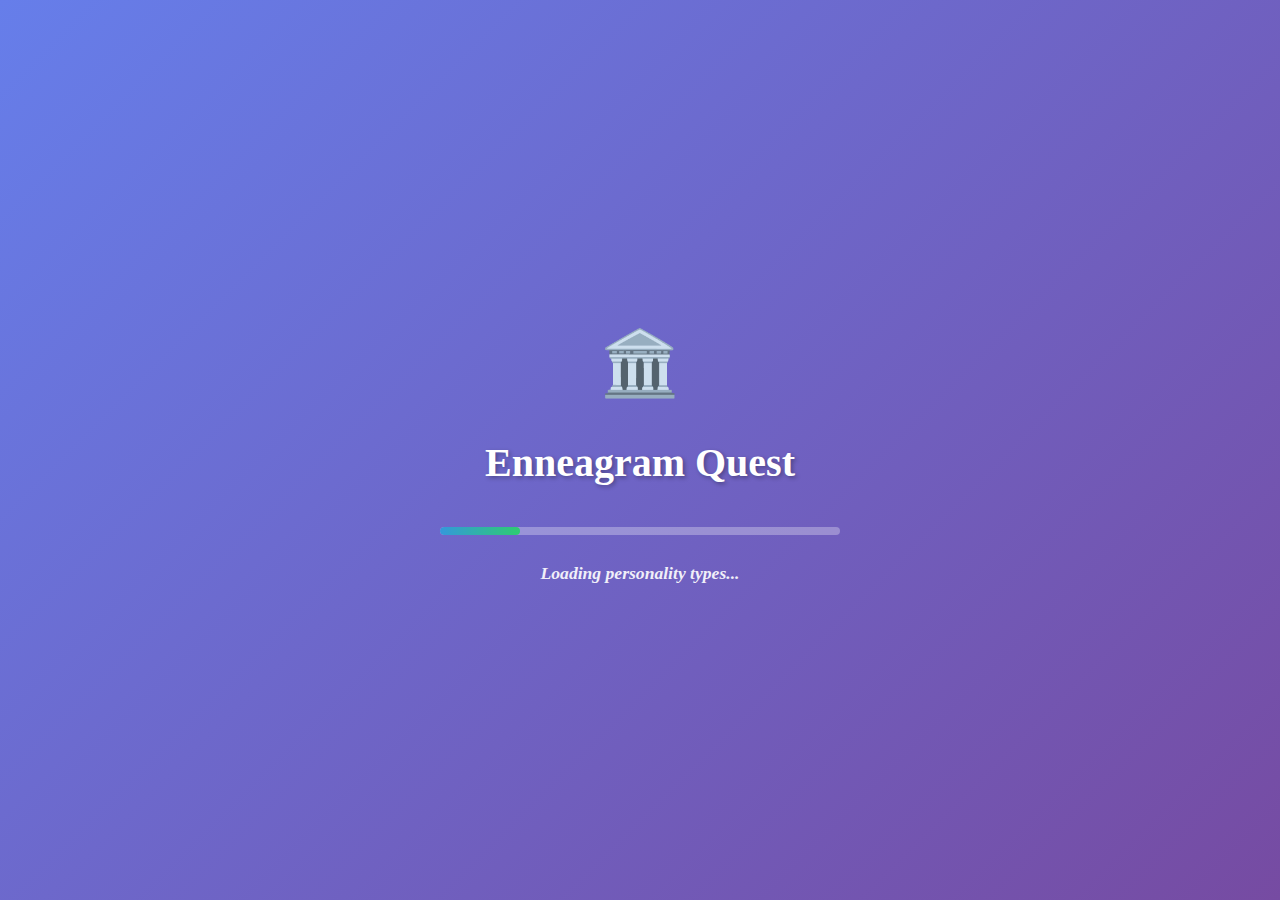
<file: index.html>
<!DOCTYPE html>
<html lang="en">
<head>
    <meta charset="UTF-8">
    <meta name="viewport" content="width=device-width, initial-scale=1.0">
    <title>Enneagram Quest - Discover Your Personality Type</title>
    <meta name="description" content="An interactive adventure game to discover your Enneagram personality type through engaging scenarios">
    <!-- Path fixer script to handle Docs folder structure -->
    <script src="Docs/path-fixer.js"></script>
    <!-- CSS files will be dynamically adjusted by path-fixer.js -->
    <link rel="stylesheet" href="Docs/styles.css">
    <link rel="stylesheet" href="Docs/game-styles.css">
    <link rel="stylesheet" href="Docs/achievement-styles.css">
    <link rel="stylesheet" href="Docs/enhanced-styles.css">
    <link rel="stylesheet" href="Docs/advanced-styles.css">
    <link rel="stylesheet" href="Docs/volume-control-styles.css">
    <link rel="stylesheet" href="Docs/social-avatar-styles.css">
    <link rel="stylesheet" href="Docs/wings-styles.css">
    <link rel="stylesheet" href="Docs/tritype-styles.css">
    <link rel="stylesheet" href="Docs/simple-fantasy-styles.css">
    <link rel="stylesheet" href="Docs/email-signup-styles.css">
    <link rel="stylesheet" href="Docs/simple-sharing-styles.css">
    <link rel="stylesheet" href="Docs/ux-styles.css">
    <link rel="stylesheet" href="Docs/guided-tour-styles.css">
    <link rel="stylesheet" href="Docs/performance-styles.css">
    <link rel="stylesheet" href="Docs/social-icons-styles.css">
    <link rel="stylesheet" href="Docs/enhanced-styles-v2.css">
    <link rel="stylesheet" href="Docs/meaningful-avatar-styles.css">
    <link rel="stylesheet" href="Docs/email-collection-styles.css">
</head>
<body>
    <header>
        <h1>Enneagram Quest</h1>
        <p>Embark on an adventure to discover your true personality type</p>
    </header>

    <main id="game-container">
        <section id="intro-screen" class="screen active" aria-live="polite">
            <h2>Welcome, Adventurer!</h2>
            <p>You find yourself at the entrance of an ancient temple, rumored to reveal one's true nature to those brave enough to enter. Your choices will shape your journey and reveal your Enneagram type.</p>
            <button id="start-btn" class="primary-btn">Begin Your Quest</button>
        </section>

        <section id="game-screen" class="screen" aria-live="polite">
            <div id="player-hud">
                <div class="hud-section">
                    <div class="player-avatar" id="player-avatar">
                        <div class="avatar-sprite"></div>
                        <div class="level-badge">Lv.1</div>
                    </div>
                </div>
                <div class="hud-section">
                    <div class="stat-bar">
                        <label>Wisdom</label>
                        <div class="bar"><div class="fill wisdom-fill"></div></div>
                    </div>
                    <div class="stat-bar">
                        <label>Courage</label>
                        <div class="bar"><div class="fill courage-fill"></div></div>
                    </div>
                    <div class="stat-bar">
                        <label>Compassion</label>
                        <div class="bar"><div class="fill compassion-fill"></div></div>
                    </div>
                </div>
                <div class="hud-section">
                    <button id="achievements-btn" class="hud-btn">🏆</button>
                    <div id="inventory-display">
                        <span class="inventory-count">Items: 0</span>
                    </div>
                </div>
            </div>
            
            <div class="progress-bar">
                <div id="progress-fill"></div>
                <span id="progress-text" aria-live="polite">Question 1 of 12</span>
            </div>
            
            <div id="scenario-content">
                <h2 id="scenario-title"></h2>
                <p id="scenario-text"></p>
                <div id="choices-container" role="radiogroup" aria-labelledby="scenario-title">
                </div>
                <button id="next-btn" class="primary-btn" disabled>Continue</button>
            </div>
        </section>

        <section id="result-screen" class="screen" aria-live="polite">
            <h2>Your Enneagram Type Revealed!</h2>
            <div id="result-content">
                <div id="type-display">
                    <h3 id="type-title"></h3>
                    <p id="type-description"></p>
                </div>
                <div id="type-details">
                    <h4>Core Motivation</h4>
                    <p id="core-motivation"></p>
                    <h4>Basic Fear</h4>
                    <p id="basic-fear"></p>
                    <h4>Key Strengths</h4>
                    <ul id="strengths-list"></ul>
                </div>
                <button id="restart-btn" class="secondary-btn">Take Quest Again</button>
            </div>
        </section>
    </main>

    <footer>
        <p>&copy; 2024 Enneagram and Beyond. Discover your inner self through adventure.</p>
    </footer>

    <!-- Script files will be dynamically adjusted by path-fixer.js -->
    <script src="Docs/enneagram-data.js"></script>
    <script src="Docs/core-motivation-scenarios.js"></script>
    <script src="Docs/enhanced-scenarios.js"></script>
    <script src="Docs/achievements.js"></script>
    <script src="Docs/enhanced-features.js"></script>
    <script src="Docs/debug-game.js"></script>
    <script src="Docs/enhanced-experience.js"></script>
    <script src="Docs/advanced-features.js"></script>
    <script src="Docs/immersive-audio.js"></script>
    <script src="Docs/social-sharing.js"></script>
    <script src="Docs/simple-fantasy-avatar.js"></script>
    <script src="Docs/enneagram-wings.js"></script>
    <script src="Docs/tritype-system.js"></script>
    <script src="Docs/email-signup.js"></script>
    <script src="Docs/simple-sharing.js"></script>
    <script src="Docs/performance-optimizer.js"></script>
    <script src="Docs/ux-enhancements.js"></script>
    <script src="Docs/guided-tour.js"></script>
    <script src="Docs/save-system.js"></script>
    <script src="Docs/adaptive-insights.js"></script>
    <script src="Docs/smart-animations.js"></script>
    <script src="Docs/meaningful-avatar.js"></script>
    <script src="Docs/email-collection.js"></script>
</body>
</html>
</file>
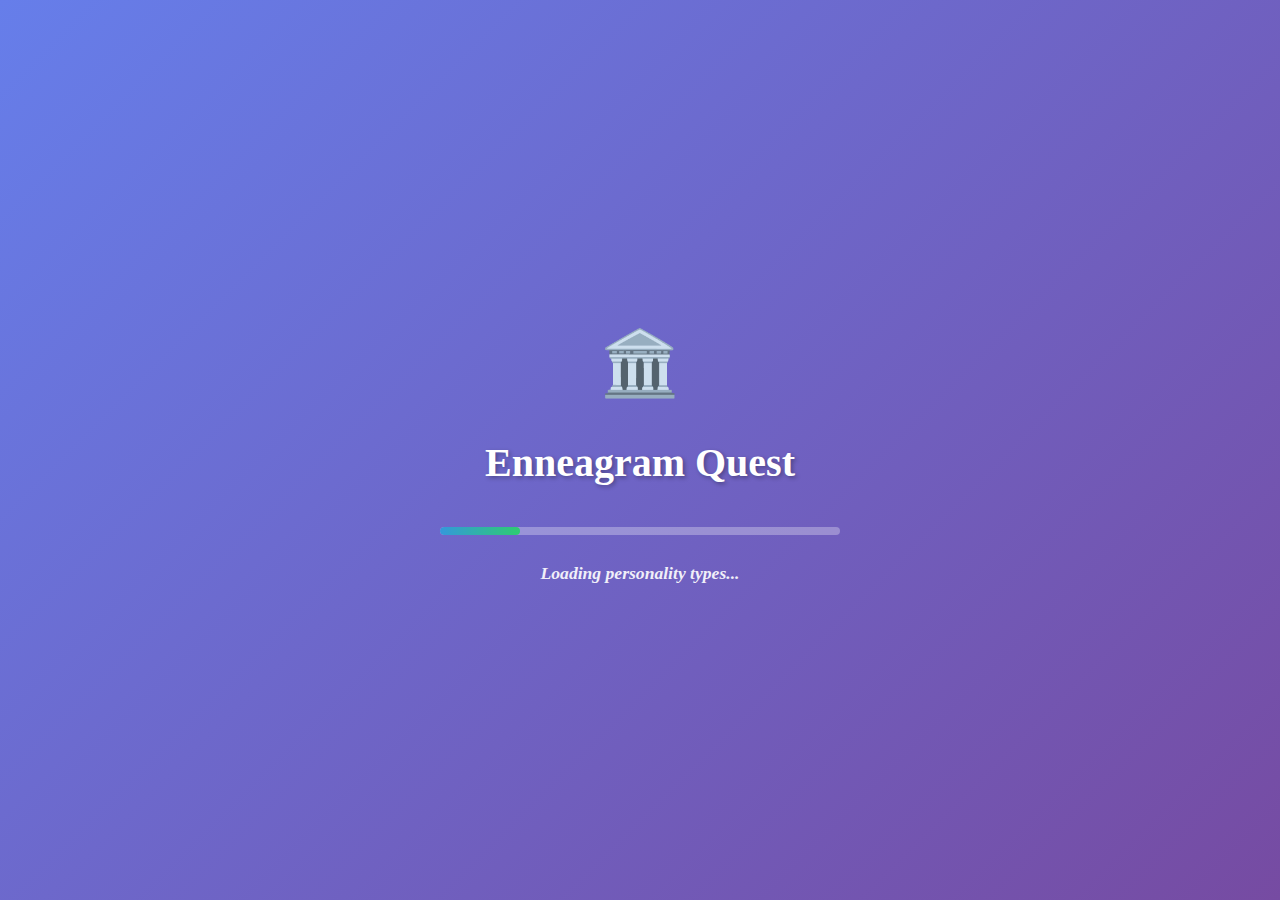
<file: Docs/index.html>
<!DOCTYPE html>
<html lang="en">
<head>
    <meta charset="UTF-8">
    <meta name="viewport" content="width=device-width, initial-scale=1.0">
    <title>Enneagram Quest - Discover Your Personality Type</title>
    <meta name="description" content="An interactive adventure game to discover your Enneagram personality type through engaging scenarios">
    <link rel="stylesheet" href="styles.css">
    <link rel="stylesheet" href="game-styles.css">
    <link rel="stylesheet" href="achievement-styles.css">
    <link rel="stylesheet" href="enhanced-styles.css">
    <link rel="stylesheet" href="advanced-styles.css">
    <link rel="stylesheet" href="volume-control-styles.css">
    <link rel="stylesheet" href="social-avatar-styles.css">
    <link rel="stylesheet" href="wings-styles.css">
    <link rel="stylesheet" href="tritype-styles.css">
    <link rel="stylesheet" href="simple-fantasy-styles.css">
    <link rel="stylesheet" href="email-signup-styles.css">
    <link rel="stylesheet" href="simple-sharing-styles.css">
    <link rel="stylesheet" href="ux-styles.css">
    <link rel="stylesheet" href="guided-tour-styles.css">
    <link rel="stylesheet" href="performance-styles.css">
    <link rel="stylesheet" href="social-icons-styles.css">
</head>
<body>
    <header>
        <h1>Enneagram Quest</h1>
        <p>Embark on an adventure to discover your true personality type</p>
    </header>

    <main id="game-container">
        <section id="intro-screen" class="screen active" aria-live="polite">
            <h2>Welcome, Adventurer!</h2>
            <p>You find yourself at the entrance of an ancient temple, rumored to reveal one's true nature to those brave enough to enter. Your choices will shape your journey and reveal your Enneagram type.</p>
            <button id="start-btn" class="primary-btn">Begin Your Quest</button>
        </section>

        <section id="game-screen" class="screen" aria-live="polite">
            <div id="player-hud">
                <div class="hud-section">
                    <div class="player-avatar" id="player-avatar">
                        <div class="avatar-sprite"></div>
                        <div class="level-badge">Lv.1</div>
                    </div>
                </div>
                <div class="hud-section">
                    <div class="stat-bar">
                        <label>Wisdom</label>
                        <div class="bar"><div class="fill wisdom-fill"></div></div>
                    </div>
                    <div class="stat-bar">
                        <label>Courage</label>
                        <div class="bar"><div class="fill courage-fill"></div></div>
                    </div>
                    <div class="stat-bar">
                        <label>Compassion</label>
                        <div class="bar"><div class="fill compassion-fill"></div></div>
                    </div>
                </div>
                <div class="hud-section">
                    <button id="sound-toggle" class="hud-btn">🔊</button>
                    <button id="achievements-btn" class="hud-btn">🏆</button>
                    <div id="inventory-display">
                        <span class="inventory-count">Items: 0</span>
                    </div>
                </div>
            </div>
            
            <div class="progress-bar">
                <div id="progress-fill"></div>
                <span id="progress-text" aria-live="polite">Question 1 of 12</span>
            </div>
            
            <div id="scenario-content">
                <h2 id="scenario-title"></h2>
                <p id="scenario-text"></p>
                <div id="choices-container" role="radiogroup" aria-labelledby="scenario-title">
                </div>
                <button id="next-btn" class="primary-btn" disabled>Continue</button>
            </div>
        </section>

        <section id="result-screen" class="screen" aria-live="polite">
            <h2>Your Enneagram Type Revealed!</h2>
            <div id="result-content">
                <div id="type-display">
                    <h3 id="type-title"></h3>
                    <p id="type-description"></p>
                </div>
                <div id="type-details">
                    <h4>Core Motivation</h4>
                    <p id="core-motivation"></p>
                    <h4>Basic Fear</h4>
                    <p id="basic-fear"></p>
                    <h4>Key Strengths</h4>
                    <ul id="strengths-list"></ul>
                </div>
                <button id="restart-btn" class="secondary-btn">Take Quest Again</button>
            </div>
        </section>
    </main>

    <footer>
        <p>&copy; 2024 Enneagram and Beyond. Discover your inner self through adventure.</p>
    </footer>

    <script src="enneagram-data.js"></script>
    <script src="enhanced-scenarios.js"></script>
    <script src="achievements.js"></script>
    <script src="enhanced-features.js"></script>
    <script src="debug-game.js"></script>
    <script src="enhanced-experience.js"></script>
    <script src="advanced-features.js"></script>
    <script src="immersive-audio.js"></script>
    <script src="social-sharing.js"></script>
    <script src="simple-fantasy-avatar.js"></script>
    <script src="enneagram-wings.js"></script>
    <script src="tritype-system.js"></script>
    <script src="email-signup.js"></script>
    <script src="simple-sharing.js"></script>
    <script src="performance-optimizer.js"></script>
    <script src="ux-enhancements.js"></script>
    <script src="guided-tour.js"></script>
    <script src="save-system.js"></script>
</body>
</html>
</file>
<file: Docs/game-styles.css>
/* Game-specific enhancements */

/* Player HUD */
#player-hud {
    display: flex;
    justify-content: space-between;
    align-items: center;
    background: linear-gradient(135deg, rgba(0,0,0,0.8), rgba(0,0,0,0.6));
    border-radius: 10px;
    padding: 1rem;
    margin-bottom: 1rem;
    color: white;
    backdrop-filter: blur(5px);
}

.hud-section {
    display: flex;
    align-items: center;
    gap: 1rem;
}

.player-avatar {
    position: relative;
    width: 60px;
    height: 60px;
}

.avatar-sprite {
    width: 100%;
    height: 100%;
    background: linear-gradient(45deg, #ff6b6b, #4ecdc4, #45b7d1);
    border-radius: 50%;
    border: 3px solid #fff;
    animation: avatarGlow 2s ease-in-out infinite alternate;
    position: relative;
}



.level-badge {
    position: absolute;
    bottom: -5px;
    right: -5px;
    background: #f39c12;
    color: white;
    border-radius: 50%;
    width: 24px;
    height: 24px;
    display: flex;
    align-items: center;
    justify-content: center;
    font-size: 0.7rem;
    font-weight: bold;
    border: 2px solid white;
}

@keyframes avatarGlow {
    0% { box-shadow: 0 0 5px rgba(255, 255, 255, 0.5); }
    100% { box-shadow: 0 0 20px rgba(255, 255, 255, 0.8), 0 0 30px rgba(69, 183, 209, 0.6); }
}

/* Stat bars */
.stat-bar {
    margin-bottom: 0.5rem;
    min-width: 120px;
}

.stat-bar label {
    display: block;
    font-size: 0.8rem;
    margin-bottom: 0.2rem;
    color: #ecf0f1;
}

.bar {
    width: 100%;
    height: 8px;
    background: rgba(255, 255, 255, 0.2);
    border-radius: 4px;
    overflow: hidden;
}

.fill {
    height: 100%;
    transition: width 0.5s ease;
    border-radius: 4px;
}

.wisdom-fill {
    background: linear-gradient(90deg, #9b59b6, #8e44ad);
}

.courage-fill {
    background: linear-gradient(90deg, #e74c3c, #c0392b);
}

.compassion-fill {
    background: linear-gradient(90deg, #2ecc71, #27ae60);
}

/* HUD controls */
.hud-btn {
    background: rgba(255, 255, 255, 0.2);
    border: none;
    color: white;
    padding: 0.5rem;
    border-radius: 5px;
    cursor: pointer;
    font-size: 1.2rem;
    transition: background 0.3s ease;
}

.hud-btn:hover {
    background: rgba(255, 255, 255, 0.3);
}

.inventory-count {
    font-size: 0.9rem;
    color: #ecf0f1;
}

/* Particle canvas */
#particle-canvas {
    position: fixed;
    top: 0;
    left: 0;
    pointer-events: none;
    z-index: -1;
    opacity: 0.6;
}

/* Game effects */
.level-up-effect {
    position: fixed;
    top: 50%;
    left: 50%;
    transform: translate(-50%, -50%);
    font-size: 3rem;
    font-weight: bold;
    color: #f39c12;
    text-shadow: 2px 2px 4px rgba(0, 0, 0, 0.5);
    z-index: 1000;
    animation: levelUpAnimation 2s ease-out forwards;
    pointer-events: none;
}

@keyframes levelUpAnimation {
    0% {
        opacity: 0;
        transform: translate(-50%, -50%) scale(0.5);
    }
    50% {
        opacity: 1;
        transform: translate(-50%, -50%) scale(1.2);
    }
    100% {
        opacity: 0;
        transform: translate(-50%, -50%) scale(1) translateY(-50px);
    }
}

.item-notification {
    position: fixed;
    top: 20px;
    right: 20px;
    background: linear-gradient(135deg, #27ae60, #2ecc71);
    color: white;
    padding: 1rem;
    border-radius: 8px;
    font-weight: bold;
    z-index: 1000;
    animation: itemNotification 3s ease-out forwards;
    box-shadow: 0 4px 12px rgba(39, 174, 96, 0.3);
}

@keyframes itemNotification {
    0% {
        opacity: 0;
        transform: translateX(100%);
    }
    20%, 80% {
        opacity: 1;
        transform: translateX(0);
    }
    100% {
        opacity: 0;
        transform: translateX(100%);
    }
}

/* Enhanced choice effects */
.choice {
    position: relative;
    overflow: hidden;
}

.choice::before {
    content: '';
    position: absolute;
    top: 0;
    left: -100%;
    width: 100%;
    height: 100%;
    background: linear-gradient(90deg, transparent, rgba(255, 255, 255, 0.2), transparent);
    transition: left 0.5s ease;
}

.choice:hover::before {
    left: 100%;
}

.choice.selected {
    animation: choiceSelected 0.5s ease;
}

@keyframes choiceSelected {
    0% { transform: scale(1); }
    50% { transform: scale(1.02); }
    100% { transform: scale(1); }
}

/* Game stats in results */
.game-stats {
    background: linear-gradient(135deg, rgba(52, 152, 219, 0.1), rgba(155, 89, 182, 0.1));
    border-radius: 10px;
    padding: 1.5rem;
    margin-top: 2rem;
    border: 2px solid rgba(52, 152, 219, 0.3);
}

.game-stats h4 {
    color: #2c3e50;
    margin-bottom: 1rem;
    text-align: center;
    font-size: 1.5rem;
}

.final-stats {
    display: grid;
    grid-template-columns: repeat(auto-fit, minmax(200px, 1fr));
    gap: 1rem;
    margin-bottom: 1rem;
}

.stat {
    background: rgba(255, 255, 255, 0.8);
    padding: 0.8rem;
    border-radius: 8px;
    text-align: center;
    font-weight: bold;
    color: #2c3e50;
    border: 2px solid rgba(52, 152, 219, 0.2);
}

.inventory-display h5 {
    color: #2c3e50;
    margin-bottom: 0.5rem;
}

.items {
    background: rgba(255, 255, 255, 0.6);
    padding: 1rem;
    border-radius: 8px;
    font-style: italic;
    color: #34495e;
}

/* Character sprite enhancements */
.character-sprite {
    box-shadow: 0 10px 20px rgba(0, 0, 0, 0.2);
    border: 3px solid rgba(255, 255, 255, 0.3);
}

/* Responsive adjustments */
@media (max-width: 768px) {
    #player-hud {
        flex-direction: column;
        gap: 1rem;
    }
    
    .hud-section {
        width: 100%;
        justify-content: center;
    }
    
    .final-stats {
        grid-template-columns: 1fr;
    }
    
    .level-up-effect {
        font-size: 2rem;
    }
}

/* Loading animation for game start */
.game-loading {
    display: flex;
    justify-content: center;
    align-items: center;
    height: 200px;
}

.loading-spinner {
    width: 50px;
    height: 50px;
    border: 5px solid rgba(255, 255, 255, 0.3);
    border-top: 5px solid #3498db;
    border-radius: 50%;
    animation: spin 1s linear infinite;
}

@keyframes spin {
    0% { transform: rotate(0deg); }
    100% { transform: rotate(360deg); }
}
</file>
<file: Docs/achievement-styles.css>
/* Achievement system styles */

.achievement-notification {
    position: fixed;
    top: 80px;
    right: 20px;
    background: linear-gradient(135deg, #f39c12, #e67e22);
    color: white;
    padding: 1rem;
    border-radius: 12px;
    display: flex;
    align-items: center;
    gap: 1rem;
    z-index: 1001;
    animation: achievementSlide 4s ease-out forwards;
    box-shadow: 0 8px 25px rgba(243, 156, 18, 0.4);
    border: 2px solid rgba(255, 255, 255, 0.3);
    max-width: 300px;
}

.achievement-icon {
    font-size: 2rem;
    animation: achievementBounce 0.6s ease-out;
}

.achievement-text {
    flex: 1;
}

.achievement-title {
    font-size: 0.8rem;
    opacity: 0.9;
    margin-bottom: 0.2rem;
    text-transform: uppercase;
    letter-spacing: 0.5px;
}

.achievement-name {
    font-weight: bold;
    font-size: 1rem;
    margin-bottom: 0.2rem;
}

.achievement-desc {
    font-size: 0.8rem;
    opacity: 0.8;
    line-height: 1.3;
}

@keyframes achievementSlide {
    0% {
        opacity: 0;
        transform: translateX(100%);
    }
    15%, 85% {
        opacity: 1;
        transform: translateX(0);
    }
    100% {
        opacity: 0;
        transform: translateX(100%);
    }
}

@keyframes achievementBounce {
    0%, 20%, 50%, 80%, 100% {
        transform: translateY(0);
    }
    40% {
        transform: translateY(-10px);
    }
    60% {
        transform: translateY(-5px);
    }
}

/* Achievement modal */
.achievement-modal {
    position: fixed;
    top: 0;
    left: 0;
    width: 100%;
    height: 100%;
    background: rgba(0, 0, 0, 0.8);
    display: flex;
    justify-content: center;
    align-items: center;
    z-index: 1002;
    animation: fadeIn 0.3s ease;
}

.achievement-content {
    background: white;
    border-radius: 15px;
    padding: 2rem;
    max-width: 600px;
    max-height: 80vh;
    overflow-y: auto;
    position: relative;
}

.achievement-content h3 {
    text-align: center;
    margin-bottom: 1.5rem;
    color: #2c3e50;
    font-size: 1.8rem;
}

.achievement-grid {
    display: grid;
    grid-template-columns: repeat(auto-fit, minmax(250px, 1fr));
    gap: 1rem;
    margin-bottom: 2rem;
}

.achievement-item {
    display: flex;
    align-items: center;
    gap: 1rem;
    padding: 1rem;
    border-radius: 10px;
    transition: all 0.3s ease;
}

.achievement-item.unlocked {
    background: linear-gradient(135deg, #e8f5e8, #d4edda);
    border: 2px solid #27ae60;
}

.achievement-item.locked {
    background: #f8f9fa;
    border: 2px solid #dee2e6;
    opacity: 0.6;
}

.achievement-item.unlocked .achievement-icon {
    font-size: 2rem;
    animation: achievementGlow 2s ease-in-out infinite alternate;
}

.achievement-item.locked .achievement-icon {
    font-size: 2rem;
    opacity: 0.5;
}

@keyframes achievementGlow {
    0% { text-shadow: 0 0 5px rgba(39, 174, 96, 0.5); }
    100% { text-shadow: 0 0 15px rgba(39, 174, 96, 0.8); }
}

.achievement-info {
    flex: 1;
}

.achievement-item .achievement-name {
    font-weight: bold;
    color: #2c3e50;
    margin-bottom: 0.3rem;
}

.achievement-item .achievement-desc {
    font-size: 0.9rem;
    color: #6c757d;
    line-height: 1.4;
}

.close-achievements {
    display: block;
    margin: 0 auto;
    padding: 0.8rem 2rem;
    background: #3498db;
    color: white;
    border: none;
    border-radius: 8px;
    font-size: 1rem;
    cursor: pointer;
    transition: background 0.3s ease;
}

.close-achievements:hover {
    background: #2980b9;
}

/* HUD achievements button enhancement */
#achievements-btn {
    position: relative;
}

#achievements-btn::after {
    content: attr(data-count);
    position: absolute;
    top: -5px;
    right: -5px;
    background: #e74c3c;
    color: white;
    border-radius: 50%;
    width: 18px;
    height: 18px;
    font-size: 0.7rem;
    display: flex;
    align-items: center;
    justify-content: center;
    font-weight: bold;
}

/* Responsive design */
@media (max-width: 768px) {
    .achievement-notification {
        right: 10px;
        left: 10px;
        max-width: none;
    }
    
    .achievement-content {
        margin: 1rem;
        padding: 1.5rem;
        max-width: none;
    }
    
    .achievement-grid {
        grid-template-columns: 1fr;
    }
    
    .achievement-item {
        flex-direction: column;
        text-align: center;
        gap: 0.5rem;
    }
}
</file>
<file: Docs/enhanced-styles.css>
/* Enhanced features styling */

/* Difficulty Selector */
.difficulty-selector {
    text-align: center;
    margin: 2rem 0;
    padding: 1.5rem;
    background: rgba(255, 255, 255, 0.1);
    border-radius: 10px;
    backdrop-filter: blur(5px);
}

.difficulty-selector h3 {
    color: #2c3e50;
    margin-bottom: 1rem;
    font-size: 1.3rem;
}

.difficulty-buttons {
    display: flex;
    gap: 1rem;
    justify-content: center;
    flex-wrap: wrap;
}

.difficulty-btn {
    padding: 0.8rem 1.5rem;
    border: 2px solid #3498db;
    background: transparent;
    color: #3498db;
    border-radius: 8px;
    cursor: pointer;
    transition: all 0.3s ease;
    font-weight: bold;
}

.difficulty-btn:hover {
    background: #3498db;
    color: white;
    transform: translateY(-2px);
}

.difficulty-btn.active {
    background: #3498db;
    color: white;
    box-shadow: 0 4px 12px rgba(52, 152, 219, 0.3);
}

/* Game Timer */
.game-timer {
    position: fixed;
    top: 20px;
    right: 20px;
    background: linear-gradient(135deg, #e74c3c, #c0392b);
    color: white;
    padding: 0.8rem 1.2rem;
    border-radius: 25px;
    font-weight: bold;
    font-size: 1.1rem;
    z-index: 1000;
    animation: timerPulse 1s ease-in-out infinite alternate;
    box-shadow: 0 4px 15px rgba(231, 76, 60, 0.3);
}

@keyframes timerPulse {
    0% { transform: scale(1); }
    100% { transform: scale(1.05); }
}

/* Personality Insights */
.personality-insights {
    background: linear-gradient(135deg, rgba(155, 89, 182, 0.1), rgba(52, 152, 219, 0.1));
    border-radius: 15px;
    padding: 2rem;
    margin-top: 2rem;
    border: 2px solid rgba(155, 89, 182, 0.3);
}

.personality-insights h4 {
    text-align: center;
    color: #2c3e50;
    margin-bottom: 1.5rem;
    font-size: 1.5rem;
}

.insight-grid {
    display: grid;
    grid-template-columns: repeat(auto-fit, minmax(200px, 1fr));
    gap: 1rem;
}

.insight-card {
    background: rgba(255, 255, 255, 0.9);
    padding: 1.5rem;
    border-radius: 12px;
    text-align: center;
    border: 2px solid rgba(155, 89, 182, 0.2);
    transition: transform 0.3s ease;
}

.insight-card:hover {
    transform: translateY(-5px);
    box-shadow: 0 8px 25px rgba(155, 89, 182, 0.2);
}

.insight-card h5 {
    color: #9b59b6;
    margin-bottom: 0.8rem;
    font-size: 1.1rem;
}

.insight-card p {
    color: #2c3e50;
    font-weight: bold;
}

/* Social Features */
.social-buttons {
    display: flex;
    justify-content: center;
    gap: 1rem;
    margin-top: 2rem;
    flex-wrap: wrap;
}

.social-btn {
    padding: 1rem 2rem;
    background: linear-gradient(135deg, #3498db, #2980b9);
    color: white;
    border: none;
    border-radius: 25px;
    cursor: pointer;
    font-weight: bold;
    transition: all 0.3s ease;
    font-size: 1rem;
}

.social-btn:hover {
    transform: translateY(-3px);
    box-shadow: 0 6px 20px rgba(52, 152, 219, 0.4);
}

.social-modal {
    position: fixed;
    top: 0;
    left: 0;
    width: 100%;
    height: 100%;
    background: rgba(0, 0, 0, 0.8);
    display: flex;
    justify-content: center;
    align-items: center;
    z-index: 1003;
    animation: fadeIn 0.3s ease;
}

.modal-content {
    background: white;
    padding: 2rem;
    border-radius: 15px;
    text-align: center;
    max-width: 400px;
    margin: 1rem;
}

.modal-content h3 {
    color: #2c3e50;
    margin-bottom: 1rem;
}

.share-options {
    display: flex;
    flex-direction: column;
    gap: 1rem;
    margin: 2rem 0;
}

.share-btn {
    padding: 1rem;
    background: #27ae60;
    color: white;
    border: none;
    border-radius: 8px;
    cursor: pointer;
    font-weight: bold;
    transition: background 0.3s ease;
}

.share-btn:hover {
    background: #229954;
}

.close-modal {
    padding: 0.8rem 2rem;
    background: #95a5a6;
    color: white;
    border: none;
    border-radius: 8px;
    cursor: pointer;
}

/* Game Notifications */
.game-notification {
    position: fixed;
    top: 100px;
    right: 20px;
    padding: 1rem 1.5rem;
    border-radius: 8px;
    color: white;
    font-weight: bold;
    z-index: 1001;
    animation: slideInRight 0.3s ease, slideOutRight 0.3s ease 2.7s forwards;
}

.game-notification.success {
    background: linear-gradient(135deg, #27ae60, #2ecc71);
}

.game-notification.info {
    background: linear-gradient(135deg, #3498db, #5dade2);
}

.game-notification.warning {
    background: linear-gradient(135deg, #f39c12, #f4d03f);
}

@keyframes slideInRight {
    from { transform: translateX(100%); opacity: 0; }
    to { transform: translateX(0); opacity: 1; }
}

@keyframes slideOutRight {
    from { transform: translateX(0); opacity: 1; }
    to { transform: translateX(100%); opacity: 0; }
}

/* Enhanced HUD */
.hud-section .hud-btn {
    margin-left: 0.5rem;
}

.hud-btn[title]:hover::after {
    content: attr(title);
    position: absolute;
    bottom: 100%;
    left: 50%;
    transform: translateX(-50%);
    background: rgba(0, 0, 0, 0.8);
    color: white;
    padding: 0.5rem;
    border-radius: 4px;
    font-size: 0.8rem;
    white-space: nowrap;
    z-index: 1000;
}

/* Game Mode Selector */
.mode-selector {
    display: flex;
    justify-content: center;
    gap: 1rem;
    margin: 1rem 0;
    flex-wrap: wrap;
}

.mode-btn {
    padding: 0.8rem 1.2rem;
    border: 2px solid #9b59b6;
    background: transparent;
    color: #9b59b6;
    border-radius: 20px;
    cursor: pointer;
    transition: all 0.3s ease;
    font-size: 0.9rem;
}

.mode-btn:hover {
    background: #9b59b6;
    color: white;
}

.mode-btn.active {
    background: #9b59b6;
    color: white;
}

/* Enhanced Progress Bar */
.progress-bar {
    position: relative;
    overflow: visible;
}

.progress-bar::after {
    content: '';
    position: absolute;
    top: -2px;
    left: -2px;
    right: -2px;
    bottom: -2px;
    background: linear-gradient(90deg, #3498db, #9b59b6, #e74c3c);
    border-radius: 12px;
    z-index: -1;
    opacity: 0.3;
}

/* Responsive Enhancements */
@media (max-width: 768px) {
    .difficulty-buttons {
        flex-direction: column;
        align-items: center;
    }
    
    .difficulty-btn {
        width: 200px;
    }
    
    .insight-grid {
        grid-template-columns: 1fr;
    }
    
    .social-buttons {
        flex-direction: column;
        align-items: center;
    }
    
    .social-btn {
        width: 200px;
    }
    
    .game-timer {
        top: 10px;
        right: 10px;
        font-size: 1rem;
        padding: 0.6rem 1rem;
    }
    
    .game-notification {
        right: 10px;
        left: 10px;
        text-align: center;
    }
}

/* Loading States */
.loading-overlay {
    position: fixed;
    top: 0;
    left: 0;
    width: 100%;
    height: 100%;
    background: rgba(0, 0, 0, 0.8);
    display: flex;
    justify-content: center;
    align-items: center;
    z-index: 2000;
}

.loading-content {
    text-align: center;
    color: white;
}

.loading-spinner {
    width: 60px;
    height: 60px;
    border: 4px solid rgba(255, 255, 255, 0.3);
    border-top: 4px solid #3498db;
    border-radius: 50%;
    animation: spin 1s linear infinite;
    margin: 0 auto 1rem;
}

/* Enhanced Animations */
@keyframes fadeInUp {
    from {
        opacity: 0;
        transform: translateY(30px);
    }
    to {
        opacity: 1;
        transform: translateY(0);
    }
}

.screen.active {
    animation: fadeInUp 0.6s ease-out;
}

/* Dark Mode Support */
@media (prefers-color-scheme: dark) {
    .insight-card,
    .modal-content {
        background: #2c3e50;
        color: #ecf0f1;
    }
    
    .insight-card h5 {
        color: #bb86fc;
    }
    
    .achievement-content {
        background: #2c3e50;
        color: #ecf0f1;
    }
}
</file>
<file: Docs/advanced-styles.css>
/* Advanced features styling */

/* Customization Panel */
.customization-panel {
    background: rgba(255, 255, 255, 0.95);
    border-radius: 15px;
    padding: 2rem;
    margin: 2rem 0;
    border: 2px solid rgba(52, 152, 219, 0.3);
    animation: slideInUp 0.8s ease-out;
}

.customization-panel h3 {
    text-align: center;
    color: #2c3e50;
    margin-bottom: 1.5rem;
}

.avatar-options {
    display: grid;
    grid-template-columns: 1fr 1fr;
    gap: 1.5rem;
    margin-bottom: 2rem;
}

.option-group label {
    display: block;
    font-weight: bold;
    color: #34495e;
    margin-bottom: 0.5rem;
}

.option-group select {
    width: 100%;
    padding: 0.8rem;
    border: 2px solid #bdc3c7;
    border-radius: 8px;
    font-size: 1rem;
}

.color-options {
    display: flex;
    gap: 0.5rem;
}

.color-btn {
    width: 40px;
    height: 40px;
    border: 3px solid transparent;
    border-radius: 50%;
    cursor: pointer;
    transition: all 0.3s ease;
}

.color-btn:hover {
    transform: scale(1.1);
}

.color-btn.selected {
    border-color: #2c3e50;
    box-shadow: 0 0 15px rgba(44, 62, 80, 0.5);
}

#apply-customization {
    width: 100%;
    padding: 1rem;
    background: linear-gradient(135deg, #3498db, #2980b9);
    color: white;
    border: none;
    border-radius: 8px;
    font-size: 1.1rem;
    font-weight: bold;
    cursor: pointer;
    transition: all 0.3s ease;
}

#apply-customization:hover {
    transform: translateY(-2px);
    box-shadow: 0 6px 20px rgba(52, 152, 219, 0.4);
}

/* Avatar Styles */
.avatar-sprite.mystical {
    background: linear-gradient(45deg, #9b59b6, #8e44ad);
    border-radius: 50% 50% 50% 50% / 60% 60% 40% 40%;
}

.avatar-sprite.warrior {
    background: linear-gradient(45deg, #e74c3c, #c0392b);
    border-radius: 20%;
}

.avatar-sprite.scholar {
    background: linear-gradient(45deg, #3498db, #2980b9);
    border-radius: 15px;
}

.avatar-sprite.explorer {
    background: linear-gradient(45deg, #27ae60, #229954);
    border-radius: 50% 20% 50% 20%;
}

/* Mood Display */
.mood-display {
    padding: 0.5rem 1rem;
    border-radius: 20px;
    font-size: 0.9rem;
    font-weight: bold;
    text-align: center;
    transition: all 0.5s ease;
    margin-left: 1rem;
}

.mood-display.curious {
    background: linear-gradient(135deg, #f39c12, #e67e22);
    color: white;
}

.mood-display.confident {
    background: linear-gradient(135deg, #e74c3c, #c0392b);
    color: white;
}

.mood-display.thoughtful {
    background: linear-gradient(135deg, #9b59b6, #8e44ad);
    color: white;
}

.mood-display.adventurous {
    background: linear-gradient(135deg, #27ae60, #229954);
    color: white;
}

.mood-display.peaceful {
    background: linear-gradient(135deg, #3498db, #2980b9);
    color: white;
}

/* Quest Journal */
.journal-modal {
    position: fixed;
    top: 0;
    left: 0;
    width: 100%;
    height: 100%;
    background: rgba(0, 0, 0, 0.8);
    display: flex;
    justify-content: center;
    align-items: center;
    z-index: 1003;
    animation: fadeIn 0.3s ease;
}

.journal-content {
    background: #ffffff;
    border-radius: 15px;
    padding: 2rem;
    max-width: 600px;
    max-height: 80vh;
    overflow-y: auto;
    margin: 1rem;
    box-shadow: 0 20px 60px rgba(0, 0, 0, 0.3);
}

.journal-content h3 {
    text-align: center;
    color: #2c3e50;
    margin-bottom: 2rem;
    font-size: 2rem;
}

.journal-entries {
    max-height: 400px;
    overflow-y: auto;
}

.journal-entry {
    background: #ffffff;
    border-radius: 10px;
    padding: 1.5rem;
    margin-bottom: 1rem;
    border-left: 4px solid #3498db;
    box-shadow: 0 2px 10px rgba(0, 0, 0, 0.1);
    border: 1px solid #e0e0e0;
}

.entry-header {
    display: flex;
    justify-content: space-between;
    align-items: center;
    margin-bottom: 0.5rem;
}

.scenario-num {
    background: #3498db;
    color: white;
    padding: 0.3rem 0.8rem;
    border-radius: 15px;
    font-size: 0.8rem;
    font-weight: bold;
}

.timestamp {
    color: #7f8c8d;
    font-size: 0.8rem;
}

.scenario-title {
    font-weight: bold;
    color: #1a1a1a;
    margin-bottom: 0.5rem;
}

.choice-made {
    color: #2c3e50;
    font-style: italic;
    font-weight: 500;
}

.close-journal {
    width: 100%;
    padding: 1rem;
    background: #95a5a6;
    color: white;
    border: none;
    border-radius: 8px;
    font-size: 1rem;
    cursor: pointer;
    margin-top: 1rem;
}

/* Weather Effects */
.weather-effect {
    position: fixed;
    top: 0;
    left: 0;
    width: 100%;
    height: 100%;
    pointer-events: none;
    z-index: 1;
}

.weather-particle {
    position: absolute;
    pointer-events: none;
}

.rain-particle {
    width: 2px;
    height: 20px;
    background: linear-gradient(to bottom, transparent, #74b9ff);
    animation: rainFall linear infinite;
}

.snow-particle {
    width: 8px;
    height: 8px;
    background: white;
    border-radius: 50%;
    animation: snowFall linear infinite;
}

.sparkles-particle {
    width: 6px;
    height: 6px;
    background: #f1c40f;
    border-radius: 50%;
    animation: sparkle linear infinite;
}

.leaves-particle {
    width: 12px;
    height: 12px;
    background: #27ae60;
    border-radius: 50% 0;
    animation: leafFall linear infinite;
}

.mist-particle {
    width: 30px;
    height: 30px;
    background: radial-gradient(circle, rgba(255,255,255,0.3), transparent);
    border-radius: 50%;
    animation: mistFloat linear infinite;
}

@keyframes rainFall {
    to { transform: translateY(100vh); }
}

@keyframes snowFall {
    to { transform: translateY(100vh) rotate(360deg); }
}

@keyframes sparkle {
    0%, 100% { opacity: 0; transform: translateY(0) scale(0.5); }
    50% { opacity: 1; transform: translateY(50vh) scale(1); }
    100% { transform: translateY(100vh) scale(0.5); }
}

@keyframes leafFall {
    to { transform: translateY(100vh) rotate(720deg); }
}

@keyframes mistFloat {
    0% { transform: translateY(100vh) translateX(0); opacity: 0; }
    10% { opacity: 0.6; }
    90% { opacity: 0.6; }
    100% { transform: translateY(-50px) translateX(50px); opacity: 0; }
}

/* Magic Crystal Ball */
.personality-compass.crystal-ball {
    position: fixed;
    bottom: 20px;
    right: 20px;
    width: 120px;
    height: 120px;
    background: radial-gradient(circle at 30% 30%, rgba(255,255,255,0.8), rgba(138,43,226,0.3), rgba(75,0,130,0.6));
    border-radius: 50%;
    border: 3px solid #4b0082;
    display: flex;
    align-items: center;
    justify-content: center;
    z-index: 100;
    box-shadow: 0 15px 40px rgba(75, 0, 130, 0.4), inset 0 5px 15px rgba(255,255,255,0.3);
    backdrop-filter: blur(10px);
    animation: crystalFloat 3s ease-in-out infinite;
}

.crystal-center {
    font-size: 2.5rem;
    z-index: 3;
    animation: crystalGlow 2s ease-in-out infinite alternate;
}

.crystal-glow {
    position: absolute;
    width: 100%;
    height: 100%;
    border-radius: 50%;
    background: radial-gradient(circle, rgba(138,43,226,0.3), transparent);
    animation: glowPulse 2s ease-in-out infinite;
}

.crystal-energy {
    position: absolute;
    width: 80%;
    height: 80%;
    border-radius: 50%;
    z-index: 1;
}

.compass-ring {
    position: absolute;
    width: 100%;
    height: 100%;
}

.compass-point {
    position: absolute;
    font-size: 0.7rem;
    font-weight: bold;
    color: #2c3e50;
    text-align: center;
    text-shadow: 1px 1px 2px rgba(255, 255, 255, 0.8);
    background: rgba(255, 255, 255, 0.9);
    padding: 3px 6px;
    border-radius: 6px;
    border: 1px solid #2c3e50;
    white-space: nowrap;
}

.compass-point.north {
    top: -15px;
    left: 50%;
    transform: translateX(-50%);
}

.compass-point.east {
    right: -25px;
    top: 50%;
    transform: translateY(-50%);
}

.compass-point.south {
    bottom: -15px;
    left: 50%;
    transform: translateX(-50%);
}

.compass-point.west {
    left: -20px;
    top: 50%;
    transform: translateY(-50%);
}

@keyframes crystalFloat {
    0%, 100% { transform: translateY(0px); }
    50% { transform: translateY(-5px); }
}

@keyframes crystalGlow {
    0% { filter: brightness(1) drop-shadow(0 0 5px rgba(138,43,226,0.5)); }
    100% { filter: brightness(1.2) drop-shadow(0 0 15px rgba(138,43,226,0.8)); }
}

@keyframes glowPulse {
    0%, 100% { opacity: 0.3; transform: scale(1); }
    50% { opacity: 0.6; transform: scale(1.1); }
}

@keyframes crystalPulse {
    0%, 100% { opacity: 0.4; transform: scale(1); }
    50% { opacity: 0.8; transform: scale(1.2); }
}

@keyframes compassPulse {
    0% { transform: scale(1); box-shadow: 0 0 0 rgba(255,255,255,0.7); }
    50% { transform: scale(1.2); box-shadow: 0 0 20px rgba(255,255,255,0.7); }
    100% { transform: scale(1); box-shadow: 0 0 0 rgba(255,255,255,0.7); }
}

/* Floating Messages */
.floating-message {
    font-size: 1.1rem;
    text-shadow: 2px 2px 4px rgba(0, 0, 0, 0.5);
}

@keyframes floatMessage {
    0% {
        opacity: 0;
        transform: translateX(-50%) translateY(20px);
    }
    20%, 80% {
        opacity: 1;
        transform: translateX(-50%) translateY(0);
    }
    100% {
        opacity: 0;
        transform: translateX(-50%) translateY(-20px);
    }
}

/* Staggered Choice Animation */
@keyframes slideInUp {
    from {
        opacity: 0;
        transform: translateY(50px);
    }
    to {
        opacity: 1;
        transform: translateY(0);
    }
}

/* Enhanced Responsive Design */
@media (max-width: 768px) {
    .customization-panel {
        margin: 1rem;
        padding: 1.5rem;
    }
    
    .avatar-options {
        grid-template-columns: 1fr;
        gap: 1rem;
    }
    
    .personality-compass {
        width: 80px;
        height: 80px;
        bottom: 10px;
        right: 10px;
    }
    
    .compass-center {
        font-size: 1.5rem;
    }
    
    .compass-point {
        font-size: 0.6rem;
    }
    
    .compass-needle {
        height: 25px;
    }
    
    .journal-content {
        margin: 0.5rem;
        padding: 1.5rem;
    }
    
    .floating-message {
        font-size: 1rem;
        padding: 0.8rem 1.5rem;
    }
}

/* Dark mode enhancements */
@media (prefers-color-scheme: dark) {
    .customization-panel {
        background: rgba(44, 62, 80, 0.95);
        color: #ecf0f1;
    }
    
    .journal-content {
        background: #2c3e50;
        color: #ecf0f1;
    }
    
    .journal-entry {
        background: #34495e;
        color: #ecf0f1;
    }
    
    .personality-compass {
        background: rgba(44, 62, 80, 0.9);
        color: #ecf0f1;
    }
}
</file>
<file: Docs/volume-control-styles.css>
/* Volume controls removed - file kept for compatibility */
</file>
<file: Docs/social-avatar-styles.css>
/* Social sharing and enhanced avatar styles */

/* Social Sharing Section */
.social-sharing-section {
    background: linear-gradient(135deg, #667eea 0%, #764ba2 100%);
    border-radius: 20px;
    padding: 2rem;
    margin: 2rem 0;
    color: white;
    text-align: center;
}

.sharing-header h4 {
    font-size: 1.8rem;
    margin-bottom: 0.5rem;
    color: white;
}

.sharing-header p {
    opacity: 0.9;
    margin-bottom: 2rem;
}

.social-buttons {
    display: grid;
    grid-template-columns: repeat(auto-fit, minmax(200px, 1fr));
    gap: 1rem;
    margin-bottom: 2rem;
}

.social-btn {
    display: flex;
    align-items: center;
    justify-content: center;
    gap: 0.8rem;
    padding: 1rem 1.5rem;
    border: none;
    border-radius: 12px;
    font-weight: bold;
    cursor: pointer;
    transition: all 0.3s ease;
    font-size: 1rem;
}

.social-btn.twitter {
    background: linear-gradient(135deg, #1da1f2, #0d8bd9);
    color: white;
}

.social-btn.facebook {
    background: linear-gradient(135deg, #4267b2, #365899);
    color: white;
}

.social-btn.linkedin {
    background: linear-gradient(135deg, #0077b5, #005885);
    color: white;
}

.social-btn.copy-link {
    background: linear-gradient(135deg, #6c757d, #495057);
    color: white;
}

.social-btn.email {
    background: linear-gradient(135deg, #28a745, #1e7e34);
    color: white;
}

.social-btn:hover {
    transform: translateY(-3px);
    box-shadow: 0 8px 25px rgba(0, 0, 0, 0.3);
}

.social-icon {
    font-size: 1.2rem;
}

.share-stats {
    opacity: 0.8;
    font-style: italic;
}

/* Support Creator Section */
.support-creator-section {
    background: linear-gradient(135deg, #f093fb 0%, #f5576c 100%);
    border-radius: 20px;
    padding: 2rem;
    margin: 2rem 0;
    color: white;
    text-align: center;
}

.support-header h4 {
    font-size: 1.8rem;
    margin-bottom: 0.5rem;
    color: white;
}

.support-header p {
    opacity: 0.9;
    margin-bottom: 2rem;
}

.support-options {
    display: grid;
    grid-template-columns: repeat(auto-fit, minmax(180px, 1fr));
    gap: 1rem;
    margin-bottom: 2rem;
}

.support-btn {
    display: flex;
    align-items: center;
    justify-content: center;
    gap: 0.8rem;
    padding: 1rem;
    border: 2px solid rgba(255, 255, 255, 0.3);
    background: rgba(255, 255, 255, 0.1);
    color: white;
    border-radius: 12px;
    font-weight: bold;
    cursor: pointer;
    transition: all 0.3s ease;
    backdrop-filter: blur(10px);
}

.support-btn:hover {
    background: rgba(255, 255, 255, 0.2);
    border-color: rgba(255, 255, 255, 0.5);
    transform: translateY(-2px);
}

.support-icon {
    font-size: 1.2rem;
}

.creator-info {
    border-top: 1px solid rgba(255, 255, 255, 0.3);
    padding-top: 2rem;
    margin-top: 2rem;
}

.creator-info p {
    margin-bottom: 1rem;
    opacity: 0.9;
}

.follow-buttons {
    display: flex;
    justify-content: center;
    gap: 1rem;
    flex-wrap: wrap;
}

.follow-btn {
    padding: 0.8rem 1.5rem;
    background: rgba(255, 255, 255, 0.2);
    border: 1px solid rgba(255, 255, 255, 0.3);
    color: white;
    border-radius: 25px;
    cursor: pointer;
    transition: all 0.3s ease;
    backdrop-filter: blur(5px);
}

.follow-btn:hover {
    background: rgba(255, 255, 255, 0.3);
    transform: translateY(-2px);
}

/* Enhanced Avatar Customization */
.enhanced-customization-panel {
    background: linear-gradient(135deg, rgba(255, 255, 255, 0.95), rgba(248, 249, 250, 0.95));
    border-radius: 20px;
    padding: 2rem;
    margin: 2rem 0;
    border: 2px solid rgba(52, 152, 219, 0.2);
    backdrop-filter: blur(10px);
    box-shadow: 0 20px 60px rgba(0, 0, 0, 0.1);
}

.customization-header {
    text-align: center;
    margin-bottom: 2rem;
}

.customization-header h3 {
    font-size: 2rem;
    color: #2c3e50;
    margin-bottom: 0.5rem;
}

.customization-header p {
    color: #7f8c8d;
    font-size: 1.1rem;
}

.avatar-preview-section {
    display: flex;
    justify-content: center;
    margin-bottom: 2rem;
}

.avatar-preview-container {
    text-align: center;
}

.avatar-preview {
    width: 100px;
    height: 100px;
    border-radius: 50%;
    border: 4px solid #3498db;
    margin: 0 auto 1rem;
    display: flex;
    align-items: center;
    justify-content: center;
    font-size: 2rem;
    box-shadow: 0 10px 30px rgba(52, 152, 219, 0.3);
}

.preview-label {
    font-weight: bold;
    color: #34495e;
}

.customization-tabs {
    display: flex;
    justify-content: center;
    margin-bottom: 2rem;
    background: rgba(52, 152, 219, 0.1);
    border-radius: 12px;
    padding: 0.5rem;
}

.tab-btn {
    flex: 1;
    padding: 1rem;
    border: none;
    background: transparent;
    color: #34495e;
    font-weight: bold;
    border-radius: 8px;
    cursor: pointer;
    transition: all 0.3s ease;
}

.tab-btn.active {
    background: #3498db;
    color: white;
    box-shadow: 0 4px 12px rgba(52, 152, 219, 0.3);
}

.tab-content {
    display: none;
    animation: fadeIn 0.3s ease;
}

.tab-content.active {
    display: block;
}

.tab-content h4 {
    color: #2c3e50;
    margin-bottom: 1.5rem;
    font-size: 1.3rem;
}

.style-grid, .accessory-grid, .effects-grid {
    display: grid;
    grid-template-columns: repeat(auto-fit, minmax(120px, 1fr));
    gap: 1rem;
    margin-bottom: 2rem;
}

.style-option, .accessory-option, .effect-option {
    text-align: center;
    padding: 1rem;
    border: 2px solid #ecf0f1;
    border-radius: 12px;
    cursor: pointer;
    transition: all 0.3s ease;
    background: white;
}

.style-option:hover, .accessory-option:hover, .effect-option:hover {
    border-color: #3498db;
    transform: translateY(-2px);
    box-shadow: 0 6px 20px rgba(52, 152, 219, 0.2);
}

.style-option.selected, .accessory-option.selected, .effect-option.selected {
    border-color: #27ae60;
    background: #e8f5e8;
    box-shadow: 0 6px 20px rgba(39, 174, 96, 0.3);
}

.style-preview, .accessory-preview, .effect-preview {
    width: 50px;
    height: 50px;
    margin: 0 auto 0.5rem;
    border-radius: 50%;
    display: flex;
    align-items: center;
    justify-content: center;
    font-size: 1.5rem;
}

.color-categories {
    margin-bottom: 2rem;
}

.color-category label {
    display: block;
    font-weight: bold;
    color: #34495e;
    margin-bottom: 1rem;
}

.color-grid {
    display: grid;
    grid-template-columns: repeat(auto-fit, minmax(60px, 1fr));
    gap: 1rem;
}

.color-option {
    width: 60px;
    height: 60px;
    border: 3px solid transparent;
    border-radius: 50%;
    cursor: pointer;
    transition: all 0.3s ease;
}

.color-option:hover {
    transform: scale(1.1);
    box-shadow: 0 6px 20px rgba(0, 0, 0, 0.2);
}

.color-option.selected {
    border-color: #2c3e50;
    box-shadow: 0 0 20px rgba(44, 62, 80, 0.5);
}

.size-control {
    margin-top: 2rem;
    text-align: center;
}

.size-control label {
    display: block;
    font-weight: bold;
    color: #34495e;
    margin-bottom: 1rem;
}

.size-options {
    display: flex;
    justify-content: center;
    gap: 1rem;
}

.size-btn {
    padding: 0.8rem 1.5rem;
    border: 2px solid #bdc3c7;
    background: white;
    color: #34495e;
    border-radius: 25px;
    cursor: pointer;
    transition: all 0.3s ease;
    font-weight: bold;
}

.size-btn:hover {
    border-color: #3498db;
    color: #3498db;
}

.size-btn.active {
    border-color: #27ae60;
    background: #27ae60;
    color: white;
}

.customization-actions {
    display: flex;
    justify-content: center;
    gap: 1rem;
    margin-top: 2rem;
    flex-wrap: wrap;
}

.action-btn {
    padding: 1rem 2rem;
    border: none;
    border-radius: 12px;
    font-weight: bold;
    cursor: pointer;
    transition: all 0.3s ease;
    font-size: 1rem;
}

.action-btn.primary {
    background: linear-gradient(135deg, #27ae60, #2ecc71);
    color: white;
}

.action-btn.secondary {
    background: linear-gradient(135deg, #95a5a6, #7f8c8d);
    color: white;
}

.action-btn:hover {
    transform: translateY(-2px);
    box-shadow: 0 6px 20px rgba(0, 0, 0, 0.2);
}

/* Effect Demos */
.float-demo { animation: float 2s ease-in-out infinite; }
.pulse-demo { animation: pulse 1.5s ease-in-out infinite; }
.rotate-demo { animation: rotate 3s linear infinite; }
.bounce-demo { animation: bounce 1s ease-in-out infinite; }
.glow-demo { animation: glow 2s ease-in-out infinite alternate; }
.shake-demo { animation: shake 0.5s ease-in-out infinite; }

/* Feedback and Rating Modals */
.feedback-modal, .rating-modal {
    position: fixed;
    top: 0;
    left: 0;
    width: 100%;
    height: 100%;
    background: rgba(0, 0, 0, 0.8);
    display: flex;
    justify-content: center;
    align-items: center;
    z-index: 1004;
    animation: fadeIn 0.3s ease;
}

.feedback-content, .rating-content {
    background: white;
    border-radius: 20px;
    padding: 2rem;
    max-width: 500px;
    margin: 1rem;
    text-align: center;
    box-shadow: 0 20px 60px rgba(0, 0, 0, 0.3);
}

.feedback-content h3, .rating-content h3 {
    color: #2c3e50;
    margin-bottom: 1rem;
    font-size: 1.8rem;
}

.feedback-options {
    display: grid;
    grid-template-columns: repeat(auto-fit, minmax(200px, 1fr));
    gap: 1rem;
    margin: 2rem 0;
}

.feedback-option {
    padding: 1rem;
    border: 2px solid #ecf0f1;
    background: white;
    border-radius: 12px;
    cursor: pointer;
    transition: all 0.3s ease;
    font-weight: bold;
}

.feedback-option:hover {
    border-color: #3498db;
    background: #e3f2fd;
    transform: translateY(-2px);
}

.star-rating {
    display: flex;
    justify-content: center;
    gap: 0.5rem;
    margin: 2rem 0;
}

.star {
    font-size: 2rem;
    cursor: pointer;
    transition: all 0.3s ease;
}

.star:hover {
    transform: scale(1.2);
}

#rating-comment {
    width: 100%;
    min-height: 100px;
    padding: 1rem;
    border: 2px solid #ecf0f1;
    border-radius: 8px;
    resize: vertical;
    font-family: inherit;
    margin-bottom: 1rem;
}

.rating-buttons {
    display: flex;
    justify-content: center;
    gap: 1rem;
}

.rating-buttons button {
    padding: 0.8rem 2rem;
    border: none;
    border-radius: 8px;
    cursor: pointer;
    font-weight: bold;
    transition: all 0.3s ease;
}

.rating-buttons button:first-child {
    background: #27ae60;
    color: white;
}

.rating-buttons button:last-child {
    background: #95a5a6;
    color: white;
}

/* Responsive Design */
@media (max-width: 768px) {
    .social-buttons, .support-options {
        grid-template-columns: 1fr;
    }
    
    .customization-tabs {
        flex-direction: column;
    }
    
    .tab-btn {
        margin-bottom: 0.5rem;
    }
    
    .style-grid, .accessory-grid, .effects-grid {
        grid-template-columns: repeat(auto-fit, minmax(100px, 1fr));
    }
    
    .color-grid {
        grid-template-columns: repeat(auto-fit, minmax(50px, 1fr));
    }
    
    .customization-actions {
        flex-direction: column;
    }
    
    .action-btn {
        width: 100%;
    }
    
    .follow-buttons {
        flex-direction: column;
        align-items: center;
    }
    
    .follow-btn {
        width: 200px;
    }
}

/* Animation keyframes */
@keyframes slideInDown {
    from { transform: translateX(-50%) translateY(-100%); opacity: 0; }
    to { transform: translateX(-50%) translateY(0); opacity: 1; }
}

@keyframes slideOutUp {
    from { transform: translateX(-50%) translateY(0); opacity: 1; }
    to { transform: translateX(-50%) translateY(-100%); opacity: 0; }
}
</file>
<file: Docs/wings-styles.css>
/* Enhanced Results with Wings Styling */

.enhanced-results-section {
    margin-top: 2rem;
    padding: 2rem;
    background: linear-gradient(135deg, rgba(255, 255, 255, 0.95), rgba(248, 249, 250, 0.95));
    border-radius: 20px;
    border: 2px solid rgba(52, 152, 219, 0.2);
    backdrop-filter: blur(10px);
    box-shadow: 0 10px 30px rgba(0, 0, 0, 0.1);
}

/* Wing Analysis */
.wing-analysis {
    margin-bottom: 2rem;
    padding: 2rem;
    background: linear-gradient(135deg, #667eea 0%, #764ba2 100%);
    border-radius: 15px;
    color: white;
}

.wing-analysis h4 {
    font-size: 1.8rem;
    margin-bottom: 1rem;
    color: white;
    text-align: center;
}

.wing-description {
    font-size: 1.1rem;
    line-height: 1.7;
    margin-bottom: 2rem;
    text-align: center;
    opacity: 0.95;
}

.wing-details {
    display: grid;
    grid-template-columns: 1fr 1fr;
    gap: 2rem;
}

.wing-traits, .wing-challenges {
    background: rgba(255, 255, 255, 0.1);
    padding: 1.5rem;
    border-radius: 12px;
    backdrop-filter: blur(5px);
}

.wing-traits h5, .wing-challenges h5 {
    color: white;
    margin-bottom: 1rem;
    font-size: 1.2rem;
}

.wing-traits ul, .wing-challenges ul {
    list-style: none;
    padding: 0;
}

.wing-traits li, .wing-challenges li {
    padding: 0.5rem 0;
    position: relative;
    padding-left: 1.5rem;
    line-height: 1.5;
}

.wing-traits li::before {
    content: "✨";
    position: absolute;
    left: 0;
    color: #f1c40f;
}

.wing-challenges li::before {
    content: "⚠️";
    position: absolute;
    left: 0;
}

/* Detailed Analysis */
.detailed-analysis {
    margin-bottom: 2rem;
    padding: 2rem;
    background: linear-gradient(135deg, rgba(46, 204, 113, 0.1), rgba(39, 174, 96, 0.1));
    border-radius: 15px;
    border: 2px solid rgba(46, 204, 113, 0.2);
}

.detailed-analysis h4 {
    color: #27ae60;
    font-size: 1.6rem;
    margin-bottom: 1.5rem;
    text-align: center;
}

.analysis-grid {
    display: grid;
    grid-template-columns: repeat(auto-fit, minmax(200px, 1fr));
    gap: 1rem;
    margin-bottom: 2rem;
}

.analysis-item {
    display: flex;
    justify-content: space-between;
    align-items: center;
    padding: 1rem;
    background: rgba(255, 255, 255, 0.8);
    border-radius: 10px;
    border: 2px solid rgba(39, 174, 96, 0.2);
}

.analysis-label {
    font-weight: bold;
    color: #2c3e50;
}

.analysis-value {
    padding: 0.3rem 0.8rem;
    border-radius: 15px;
    font-weight: bold;
    font-size: 0.9rem;
}

.analysis-value.high {
    background: #27ae60;
    color: white;
}

.analysis-value.moderate {
    background: #f39c12;
    color: white;
}

.analysis-value.low {
    background: #e74c3c;
    color: white;
}

.secondary-influences {
    text-align: center;
}

.secondary-influences h5 {
    color: #34495e;
    margin-bottom: 1rem;
}

.influence-badge {
    display: inline-block;
    background: linear-gradient(135deg, #3498db, #2980b9);
    color: white;
    padding: 0.5rem 1rem;
    border-radius: 20px;
    margin: 0.3rem;
    font-size: 0.9rem;
    font-weight: bold;
}

/* Growth Insights */
.growth-insights {
    margin-bottom: 2rem;
    padding: 2rem;
    background: linear-gradient(135deg, rgba(155, 89, 182, 0.1), rgba(142, 68, 173, 0.1));
    border-radius: 15px;
    border: 2px solid rgba(155, 89, 182, 0.2);
}

.growth-insights h4 {
    color: #9b59b6;
    font-size: 1.6rem;
    margin-bottom: 1.5rem;
    text-align: center;
}

.growth-content {
    display: grid;
    grid-template-columns: 1fr 1fr;
    gap: 2rem;
}

.growth-direction, .stress-direction {
    padding: 1.5rem;
    background: rgba(255, 255, 255, 0.8);
    border-radius: 12px;
    border: 2px solid rgba(155, 89, 182, 0.2);
}

.growth-direction h5 {
    color: #27ae60;
    margin-bottom: 1rem;
    font-size: 1.1rem;
}

.stress-direction h5 {
    color: #e74c3c;
    margin-bottom: 1rem;
    font-size: 1.1rem;
}

.growth-direction p, .stress-direction p {
    line-height: 1.6;
    color: #2c3e50;
}

/* Life Insights */
.life-insights {
    padding: 2rem;
    background: linear-gradient(135deg, rgba(52, 152, 219, 0.1), rgba(41, 128, 185, 0.1));
    border-radius: 15px;
    border: 2px solid rgba(52, 152, 219, 0.2);
}

.life-insights h4 {
    color: #3498db;
    font-size: 1.6rem;
    margin-bottom: 1.5rem;
    text-align: center;
}

.insights-grid {
    display: grid;
    grid-template-columns: 1fr 1fr;
    gap: 2rem;
}

.insight-section {
    padding: 1.5rem;
    background: rgba(255, 255, 255, 0.8);
    border-radius: 12px;
    border: 2px solid rgba(52, 152, 219, 0.2);
}

.insight-section h5 {
    color: #2c3e50;
    margin-bottom: 1rem;
    font-size: 1.2rem;
}

.insight-section p {
    line-height: 1.6;
    color: #34495e;
}

.career-tags {
    display: flex;
    flex-wrap: wrap;
    gap: 0.5rem;
}

.career-tag {
    background: linear-gradient(135deg, #1abc9c, #16a085);
    color: white;
    padding: 0.5rem 1rem;
    border-radius: 20px;
    font-size: 0.9rem;
    font-weight: bold;
}

/* Responsive Design */
@media (max-width: 768px) {
    .enhanced-results-section {
        padding: 1.5rem;
        margin-top: 1.5rem;
    }
    
    .wing-details {
        grid-template-columns: 1fr;
        gap: 1rem;
    }
    
    .analysis-grid {
        grid-template-columns: 1fr;
    }
    
    .growth-content {
        grid-template-columns: 1fr;
        gap: 1rem;
    }
    
    .insights-grid {
        grid-template-columns: 1fr;
        gap: 1rem;
    }
    
    .wing-analysis h4 {
        font-size: 1.5rem;
    }
    
    .detailed-analysis h4,
    .growth-insights h4,
    .life-insights h4 {
        font-size: 1.4rem;
    }
    
    .career-tags {
        justify-content: center;
    }
}

/* Dark Mode Support */
@media (prefers-color-scheme: dark) {
    .enhanced-results-section {
        background: linear-gradient(135deg, rgba(44, 62, 80, 0.95), rgba(52, 73, 94, 0.95));
        color: #ecf0f1;
    }
    
    .detailed-analysis,
    .growth-insights,
    .life-insights {
        background: rgba(44, 62, 80, 0.3);
    }
    
    .analysis-item,
    .growth-direction,
    .stress-direction,
    .insight-section {
        background: rgba(52, 73, 94, 0.8);
        color: #ecf0f1;
    }
    
    .analysis-label,
    .insight-section h5,
    .growth-direction p,
    .stress-direction p {
        color: #ecf0f1;
    }
}

/* Animation for enhanced results */
.enhanced-results-section {
    animation: slideInUp 0.8s ease-out;
}

@keyframes slideInUp {
    from {
        opacity: 0;
        transform: translateY(50px);
    }
    to {
        opacity: 1;
        transform: translateY(0);
    }
}
</file>
<file: Docs/tritype-styles.css>
/* Tritype Analysis Styles */

.tritype-analysis {
    margin-top: 2rem;
    padding: 2.5rem;
    background: linear-gradient(135deg, #ff9a9e 0%, #fecfef 50%, #fecfef 100%);
    border-radius: 20px;
    color: #2c3e50;
    box-shadow: 0 15px 40px rgba(255, 154, 158, 0.3);
    border: 2px solid rgba(255, 255, 255, 0.3);
}

.tritype-header {
    text-align: center;
    margin-bottom: 2rem;
    border-bottom: 2px solid rgba(255, 255, 255, 0.3);
    padding-bottom: 1.5rem;
}

.tritype-header h4 {
    font-size: 2rem;
    margin-bottom: 1rem;
    color: #2c3e50;
    font-weight: bold;
    text-shadow: 1px 1px 2px rgba(255, 255, 255, 0.5);
}

.tritype-intro {
    font-size: 1.1rem;
    opacity: 0.9;
    font-style: italic;
    color: #34495e;
}

.tritype-description {
    margin-bottom: 2rem;
    padding: 1.5rem;
    background: rgba(255, 255, 255, 0.4);
    border-radius: 15px;
    backdrop-filter: blur(10px);
}

.tritype-description p {
    margin-bottom: 1rem;
    line-height: 1.6;
    color: #2c3e50;
}

.tritype-description strong {
    color: #8e44ad;
}

/* Centers Grid */
.tritype-centers {
    margin-bottom: 2rem;
}

.tritype-centers h5 {
    color: #2c3e50;
    font-size: 1.4rem;
    margin-bottom: 1.5rem;
    text-align: center;
    font-weight: bold;
}

.centers-grid {
    display: grid;
    grid-template-columns: repeat(auto-fit, minmax(250px, 1fr));
    gap: 1.5rem;
    margin-bottom: 1.5rem;
}

.center-item {
    display: flex;
    align-items: center;
    gap: 1rem;
    padding: 1.5rem;
    background: rgba(255, 255, 255, 0.5);
    border-radius: 15px;
    backdrop-filter: blur(5px);
    border: 2px solid rgba(255, 255, 255, 0.3);
    transition: all 0.3s ease;
}

.center-item:hover {
    transform: translateY(-3px);
    box-shadow: 0 8px 25px rgba(0, 0, 0, 0.1);
}

.center-item.body {
    border-left: 4px solid #e74c3c;
}

.center-item.heart {
    border-left: 4px solid #e91e63;
}

.center-item.head {
    border-left: 4px solid #3498db;
}

.center-icon {
    font-size: 2.5rem;
    flex-shrink: 0;
}

.center-info h6 {
    color: #2c3e50;
    font-size: 1.1rem;
    margin-bottom: 0.5rem;
    font-weight: bold;
}

.center-info p {
    color: #34495e;
    margin-bottom: 0.3rem;
    font-weight: 600;
}

.center-info small {
    color: #7f8c8d;
    font-style: italic;
}

.dominant-center {
    text-align: center;
    font-size: 1.1rem;
    color: #2c3e50;
    background: rgba(255, 255, 255, 0.6);
    padding: 1rem;
    border-radius: 10px;
    margin-top: 1rem;
}

.dominant-center strong {
    color: #8e44ad;
    font-size: 1.2rem;
}

/* Strengths and Challenges */
.tritype-strengths-challenges {
    display: grid;
    grid-template-columns: 1fr 1fr;
    gap: 2rem;
}

.tritype-strengths,
.tritype-challenges {
    padding: 1.5rem;
    background: rgba(255, 255, 255, 0.4);
    border-radius: 15px;
    backdrop-filter: blur(10px);
}

.tritype-strengths h6 {
    color: #27ae60;
    font-size: 1.2rem;
    margin-bottom: 1rem;
    font-weight: bold;
}

.tritype-challenges h6 {
    color: #e67e22;
    font-size: 1.2rem;
    margin-bottom: 1rem;
    font-weight: bold;
}

.tritype-strengths ul,
.tritype-challenges ul {
    list-style: none;
    padding: 0;
}

.tritype-strengths li,
.tritype-challenges li {
    padding: 0.5rem 0;
    position: relative;
    padding-left: 1.5rem;
    line-height: 1.5;
    color: #2c3e50;
}

.tritype-strengths li::before {
    content: "✨";
    position: absolute;
    left: 0;
    color: #27ae60;
}

.tritype-challenges li::before {
    content: "⚠️";
    position: absolute;
    left: 0;
    color: #e67e22;
}

/* Enhanced Relationship Section Styles */
.relationships-section {
    grid-column: 1 / -1;
}

.relationship-details {
    display: grid;
    grid-template-columns: 1fr 1fr;
    gap: 1.5rem;
    margin-top: 1rem;
}

.relationship-strengths,
.relationship-challenges,
.relationship-tips,
.relationship-compatibility {
    padding: 1.5rem;
    background: rgba(255, 255, 255, 0.8);
    border-radius: 12px;
    border: 2px solid rgba(52, 152, 219, 0.2);
}

.relationship-compatibility {
    grid-column: 1 / -1;
}

.relationship-details h6 {
    color: #2c3e50;
    margin-bottom: 1rem;
    font-size: 1.1rem;
    font-weight: bold;
}

.relationship-details ul {
    list-style: none;
    padding: 0;
}

.relationship-details li {
    padding: 0.4rem 0;
    line-height: 1.5;
    color: #34495e;
    position: relative;
    padding-left: 1.2rem;
}

.relationship-strengths li::before {
    content: "💪";
    position: absolute;
    left: 0;
}

.relationship-challenges li::before {
    content: "⚠️";
    position: absolute;
    left: 0;
}

.relationship-tips li::before {
    content: "💡";
    position: absolute;
    left: 0;
}

.relationship-compatibility p {
    color: #2c3e50;
    line-height: 1.6;
    font-weight: 500;
}

/* Responsive Design */
@media (max-width: 768px) {
    .tritype-analysis {
        padding: 2rem;
        margin: 1rem;
    }
    
    .tritype-header h4 {
        font-size: 1.6rem;
    }
    
    .centers-grid {
        grid-template-columns: 1fr;
    }
    
    .center-item {
        flex-direction: column;
        text-align: center;
        gap: 0.5rem;
    }
    
    .tritype-strengths-challenges {
        grid-template-columns: 1fr;
        gap: 1rem;
    }
    
    .relationship-details {
        grid-template-columns: 1fr;
        gap: 1rem;
    }
    
    .relationship-compatibility {
        grid-column: 1;
    }
}

/* Dark Mode Support */
@media (prefers-color-scheme: dark) {
    .tritype-analysis {
        background: linear-gradient(135deg, #2c3e50 0%, #34495e 50%, #2c3e50 100%);
        color: #ecf0f1;
    }
    
    .tritype-header h4,
    .tritype-centers h5,
    .tritype-intro,
    .tritype-description p,
    .center-info h6,
    .center-info p,
    .dominant-center,
    .tritype-strengths h6,
    .tritype-challenges h6,
    .tritype-strengths li,
    .tritype-challenges li {
        color: #ecf0f1;
    }
    
    .tritype-description,
    .center-item,
    .tritype-strengths,
    .tritype-challenges {
        background: rgba(52, 73, 94, 0.6);
        border-color: rgba(236, 240, 241, 0.2);
    }
    
    .dominant-center {
        background: rgba(52, 73, 94, 0.8);
    }
    
    .relationship-strengths,
    .relationship-challenges,
    .relationship-tips,
    .relationship-compatibility {
        background: rgba(52, 73, 94, 0.8);
        color: #ecf0f1;
        border-color: rgba(236, 240, 241, 0.2);
    }
    
    .relationship-details h6,
    .relationship-details li,
    .relationship-compatibility p {
        color: #ecf0f1;
    }
}

/* Animation */
.tritype-analysis {
    animation: slideInUp 0.8s ease-out;
}

@keyframes slideInUp {
    from {
        opacity: 0;
        transform: translateY(30px);
    }
    to {
        opacity: 1;
        transform: translateY(0);
    }
}
</file>
<file: Docs/simple-fantasy-styles.css>
/* Simple Fantasy Book Style Avatar System */

.fantasy-avatar-panel {
    background: linear-gradient(135deg, #f8f4e6, #f0e6d2);
    border: 3px solid #8b4513;
    border-radius: 15px;
    padding: 2rem;
    margin: 2rem 0;
    box-shadow: 0 10px 30px rgba(139, 69, 19, 0.3);
    font-family: 'Georgia', serif;
    animation: bookOpen 0.8s ease-out;
    position: relative;
}

.fantasy-avatar-panel::before {
    content: '';
    position: absolute;
    top: -5px;
    left: -5px;
    right: -5px;
    bottom: -5px;
    background: linear-gradient(45deg, #d4af37, #ffd700, #d4af37);
    border-radius: 18px;
    z-index: -1;
    opacity: 0.3;
}

.fantasy-header {
    text-align: center;
    margin-bottom: 2rem;
    border-bottom: 2px solid #8b4513;
    padding-bottom: 1rem;
}

.fantasy-header h3 {
    font-size: 2rem;
    color: #5d4037;
    margin-bottom: 0.5rem;
    font-weight: bold;
    text-shadow: 1px 1px 2px rgba(93, 64, 55, 0.3);
}

.fantasy-header p {
    color: #8d6e63;
    font-size: 1.1rem;
    font-style: italic;
}

/* Avatar Display */
.avatar-display {
    display: flex;
    justify-content: center;
    margin-bottom: 2rem;
}

.fantasy-avatar {
    display: flex;
    flex-direction: column;
    align-items: center;
    padding: 2rem;
    background: radial-gradient(circle, rgba(255, 255, 255, 0.8), rgba(248, 244, 230, 0.9));
    border: 3px solid #8b4513;
    border-radius: 50%;
    width: 150px;
    height: 150px;
    justify-content: center;
    box-shadow: inset 0 0 20px rgba(139, 69, 19, 0.2);
    transition: all 0.5s ease;
    position: relative;
}

.fantasy-avatar::after {
    content: '';
    position: absolute;
    top: -8px;
    left: -8px;
    right: -8px;
    bottom: -8px;
    border: 2px solid transparent;
    border-radius: 50%;
    background: linear-gradient(45deg, transparent, rgba(212, 175, 55, 0.5), transparent);
    z-index: -1;
    animation: mysticalGlow 3s ease-in-out infinite;
}

.avatar-icon {
    font-size: 4rem;
    margin-bottom: 0.5rem;
    animation: float 2s ease-in-out infinite;
}

.avatar-title {
    font-size: 1.1rem;
    font-weight: bold;
    color: #5d4037;
    text-align: center;
    text-shadow: 1px 1px 1px rgba(255, 255, 255, 0.8);
}

/* Character Classes */
.character-classes, .character-colors {
    margin-bottom: 2rem;
}

.character-classes h4, .character-colors h4 {
    color: #5d4037;
    font-size: 1.3rem;
    margin-bottom: 1rem;
    text-align: center;
    font-weight: bold;
    text-shadow: 1px 1px 1px rgba(255, 255, 255, 0.5);
}

.class-options {
    display: grid;
    grid-template-columns: repeat(3, 1fr);
    gap: 1rem;
}

.class-btn {
    display: flex;
    flex-direction: column;
    align-items: center;
    padding: 1rem;
    background: linear-gradient(135deg, #fff8e1, #f5f5dc);
    border: 2px solid #8b4513;
    border-radius: 10px;
    cursor: pointer;
    transition: all 0.3s ease;
    font-family: inherit;
}

.class-btn:hover {
    background: linear-gradient(135deg, #fff3c4, #f0e68c);
    transform: translateY(-2px);
    box-shadow: 0 5px 15px rgba(139, 69, 19, 0.3);
}

.class-btn.active {
    background: linear-gradient(135deg, #daa520, #ffd700);
    border-color: #b8860b;
    color: #5d4037;
    box-shadow: 0 5px 15px rgba(218, 165, 32, 0.4);
    transform: translateY(-2px);
}

.class-icon {
    font-size: 2rem;
    margin-bottom: 0.5rem;
}

.class-name {
    font-size: 0.9rem;
    font-weight: bold;
    color: #5d4037;
}

/* Character Colors */
.color-options {
    display: grid;
    grid-template-columns: repeat(3, 1fr);
    gap: 1rem;
}

.color-btn {
    padding: 1rem;
    border: 3px solid #8b4513;
    border-radius: 10px;
    cursor: pointer;
    transition: all 0.3s ease;
    font-family: inherit;
    font-weight: bold;
    color: white;
    text-shadow: 1px 1px 2px rgba(0, 0, 0, 0.5);
    font-size: 1rem;
}

.color-btn:hover {
    transform: translateY(-2px) scale(1.05);
    box-shadow: 0 5px 15px rgba(0, 0, 0, 0.3);
}

.color-btn.active {
    border-color: #ffd700;
    box-shadow: 0 0 0 3px rgba(255, 215, 0, 0.5), 0 5px 15px rgba(0, 0, 0, 0.3);
    transform: translateY(-2px) scale(1.05);
}

/* Avatar Actions */
.avatar-actions {
    display: flex;
    justify-content: center;
    gap: 1.5rem;
    margin-top: 2rem;
}

.fantasy-btn {
    padding: 1rem 2rem;
    border: 3px solid #8b4513;
    border-radius: 10px;
    font-family: inherit;
    font-weight: bold;
    font-size: 1.1rem;
    cursor: pointer;
    transition: all 0.3s ease;
    text-shadow: 1px 1px 1px rgba(255, 255, 255, 0.3);
}

.fantasy-btn.primary {
    background: linear-gradient(135deg, #228b22, #32cd32);
    color: white;
    text-shadow: 1px 1px 2px rgba(0, 0, 0, 0.5);
}

.fantasy-btn.primary:hover {
    background: linear-gradient(135deg, #1e7b1e, #2eb82e);
    transform: translateY(-2px);
    box-shadow: 0 5px 15px rgba(34, 139, 34, 0.4);
}

.fantasy-btn.secondary {
    background: linear-gradient(135deg, #cd853f, #daa520);
    color: #5d4037;
}

.fantasy-btn.secondary:hover {
    background: linear-gradient(135deg, #b8860b, #ffd700);
    transform: translateY(-2px);
    box-shadow: 0 5px 15px rgba(205, 133, 63, 0.4);
}

/* Avatar Color Themes */
.fantasy-avatar.blue { border-color: #3498db; }
.fantasy-avatar.red { border-color: #e74c3c; }
.fantasy-avatar.green { border-color: #27ae60; }
.fantasy-avatar.purple { border-color: #9b59b6; }
.fantasy-avatar.gold { border-color: #f39c12; }
.fantasy-avatar.silver { border-color: #95a5a6; }

.fantasy-avatar.blue::after { background: linear-gradient(45deg, transparent, rgba(52, 152, 219, 0.3), transparent); }
.fantasy-avatar.red::after { background: linear-gradient(45deg, transparent, rgba(231, 76, 60, 0.3), transparent); }
.fantasy-avatar.green::after { background: linear-gradient(45deg, transparent, rgba(39, 174, 96, 0.3), transparent); }
.fantasy-avatar.purple::after { background: linear-gradient(45deg, transparent, rgba(155, 89, 182, 0.3), transparent); }
.fantasy-avatar.gold::after { background: linear-gradient(45deg, transparent, rgba(243, 156, 18, 0.3), transparent); }
.fantasy-avatar.silver::after { background: linear-gradient(45deg, transparent, rgba(149, 165, 166, 0.3), transparent); }

/* Game Avatar Styling */
.avatar-sprite.fantasy-character {
    border-radius: 50%;
    border: 3px solid #8b4513;
    background: radial-gradient(circle, rgba(255, 255, 255, 0.9), rgba(248, 244, 230, 0.8));
    display: flex;
    align-items: center;
    justify-content: center;
    font-size: 2rem;
    box-shadow: 0 5px 15px rgba(139, 69, 19, 0.3);
}

.avatar-sprite.fantasy-character.blue { border-color: #3498db; }
.avatar-sprite.fantasy-character.red { border-color: #e74c3c; }
.avatar-sprite.fantasy-character.green { border-color: #27ae60; }
.avatar-sprite.fantasy-character.purple { border-color: #9b59b6; }
.avatar-sprite.fantasy-character.gold { border-color: #f39c12; }
.avatar-sprite.fantasy-character.silver { border-color: #95a5a6; }

/* Animations */
@keyframes bookOpen {
    0% {
        opacity: 0;
        transform: rotateY(-90deg) scale(0.8);
    }
    50% {
        opacity: 0.5;
        transform: rotateY(-45deg) scale(0.9);
    }
    100% {
        opacity: 1;
        transform: rotateY(0deg) scale(1);
    }
}

@keyframes float {
    0%, 100% { transform: translateY(0px); }
    50% { transform: translateY(-8px); }
}

@keyframes mysticalGlow {
    0%, 100% { opacity: 0.3; }
    50% { opacity: 0.7; }
}

@keyframes fadeOut {
    from { opacity: 1; transform: scale(1); }
    to { opacity: 0; transform: scale(0.8); }
}

@keyframes slideDown {
    from { transform: translateX(-50%) translateY(-100%); opacity: 0; }
    to { transform: translateX(-50%) translateY(0); opacity: 1; }
}

@keyframes slideUp {
    from { transform: translateX(-50%) translateY(0); opacity: 1; }
    to { transform: translateX(-50%) translateY(-100%); opacity: 0; }
}

/* Responsive Design */
@media (max-width: 768px) {
    .fantasy-avatar-panel {
        margin: 1rem;
        padding: 1.5rem;
    }
    
    .fantasy-header h3 {
        font-size: 1.6rem;
    }
    
    .fantasy-avatar {
        width: 120px;
        height: 120px;
        padding: 1.5rem;
    }
    
    .avatar-icon {
        font-size: 3rem;
    }
    
    .class-options {
        grid-template-columns: repeat(2, 1fr);
    }
    
    .color-options {
        grid-template-columns: repeat(2, 1fr);
    }
    
    .avatar-actions {
        flex-direction: column;
        align-items: center;
    }
    
    .fantasy-btn {
        width: 200px;
    }
}

/* Dark Mode Support */
@media (prefers-color-scheme: dark) {
    .fantasy-avatar-panel {
        background: linear-gradient(135deg, #3e2723, #4e342e);
        border-color: #8d6e63;
    }
    
    .fantasy-header h3,
    .character-classes h4,
    .character-colors h4,
    .class-name {
        color: #d7ccc8;
    }
    
    .fantasy-header p {
        color: #a1887f;
    }
    
    .fantasy-avatar {
        background: radial-gradient(circle, rgba(78, 52, 46, 0.8), rgba(62, 39, 35, 0.9));
        border-color: #8d6e63;
    }
    
    .avatar-title {
        color: #d7ccc8;
    }
    
    .class-btn {
        background: linear-gradient(135deg, #4e342e, #5d4037);
        border-color: #8d6e63;
        color: #d7ccc8;
    }
    
    .class-btn:hover {
        background: linear-gradient(135deg, #5d4037, #6d4c41);
    }
}
</file>
<file: Docs/email-signup-styles.css>
/* Email Signup and Expert Consultation Styles */

.email-signup-section {
    margin-top: 3rem;
    padding: 0;
}

.expert-consultation {
    background: linear-gradient(135deg, #667eea 0%, #764ba2 100%);
    border-radius: 20px;
    padding: 3rem;
    color: white;
    text-align: center;
    box-shadow: 0 20px 60px rgba(102, 126, 234, 0.3);
    position: relative;
    overflow: hidden;
}

.expert-consultation::before {
    content: '';
    position: absolute;
    top: -50%;
    left: -50%;
    width: 200%;
    height: 200%;
    background: radial-gradient(circle, rgba(255, 255, 255, 0.1) 0%, transparent 70%);
    animation: shimmer 6s ease-in-out infinite;
    pointer-events: none;
}

.expert-header h4 {
    font-size: 2.2rem;
    margin-bottom: 1rem;
    color: white;
    font-weight: bold;
}

.expert-header p {
    font-size: 1.2rem;
    opacity: 0.95;
    margin-bottom: 2.5rem;
    line-height: 1.6;
}

/* Benefits Grid */
.expert-benefits {
    margin-bottom: 3rem;
}

.benefit-grid {
    display: grid;
    grid-template-columns: repeat(auto-fit, minmax(200px, 1fr));
    gap: 1.5rem;
    margin-bottom: 2rem;
}

.benefit-item {
    display: flex;
    align-items: center;
    gap: 1rem;
    background: rgba(255, 255, 255, 0.15);
    padding: 1.5rem;
    border-radius: 15px;
    backdrop-filter: blur(10px);
    border: 1px solid rgba(255, 255, 255, 0.2);
    transition: all 0.3s ease;
}

.benefit-item:hover {
    background: rgba(255, 255, 255, 0.25);
    transform: translateY(-3px);
}

.benefit-icon {
    font-size: 2rem;
    flex-shrink: 0;
}

.benefit-text {
    font-weight: bold;
    font-size: 1.1rem;
}

/* Signup Form */
.signup-form {
    background: rgba(255, 255, 255, 0.15);
    border-radius: 20px;
    padding: 2.5rem;
    margin-bottom: 2.5rem;
    backdrop-filter: blur(15px);
    border: 2px solid rgba(255, 255, 255, 0.2);
}

.signup-form h5 {
    font-size: 1.6rem;
    margin-bottom: 2rem;
    color: white;
    font-weight: bold;
}

.email-form {
    max-width: 500px;
    margin: 0 auto;
}

.form-group {
    display: flex;
    gap: 1rem;
    margin-bottom: 1.5rem;
    flex-wrap: wrap;
}

#user-email {
    flex: 1;
    min-width: 250px;
    padding: 1.2rem 1.5rem;
    border: 2px solid rgba(255, 255, 255, 0.3);
    border-radius: 15px;
    background: rgba(255, 255, 255, 0.9);
    font-size: 1.1rem;
    color: #2c3e50;
    font-weight: 500;
}

#user-email::placeholder {
    color: #7f8c8d;
}

#user-email:focus {
    outline: none;
    border-color: #f39c12;
    box-shadow: 0 0 20px rgba(243, 156, 18, 0.3);
}

.signup-btn {
    padding: 1.2rem 2rem;
    background: linear-gradient(135deg, #f39c12, #e67e22);
    color: white;
    border: none;
    border-radius: 15px;
    font-size: 1.1rem;
    font-weight: bold;
    cursor: pointer;
    transition: all 0.3s ease;
    white-space: nowrap;
}

.signup-btn:hover {
    background: linear-gradient(135deg, #e67e22, #d35400);
    transform: translateY(-2px);
    box-shadow: 0 8px 25px rgba(243, 156, 18, 0.4);
}

.form-benefits {
    text-align: center;
}

.form-benefits p {
    margin-bottom: 0.5rem;
    font-size: 1rem;
}

.privacy-note {
    font-size: 0.9rem;
    opacity: 0.8;
    font-style: italic;
}

/* Signup Success */
.signup-success {
    text-align: center;
    padding: 2rem;
}

.success-icon {
    font-size: 4rem;
    margin-bottom: 1rem;
    animation: bounce 1s ease-in-out;
}

.signup-success h5 {
    font-size: 1.8rem;
    margin-bottom: 1rem;
    color: white;
}

.signup-success p {
    font-size: 1.1rem;
    margin-bottom: 2rem;
    opacity: 0.95;
}

.next-steps {
    background: rgba(255, 255, 255, 0.1);
    border-radius: 15px;
    padding: 2rem;
    text-align: left;
    max-width: 400px;
    margin: 0 auto;
}

.next-steps p {
    font-weight: bold;
    margin-bottom: 1rem;
    text-align: center;
}

.next-steps ul {
    list-style: none;
    padding: 0;
}

.next-steps li {
    padding: 0.5rem 0;
    font-size: 1rem;
    opacity: 0.95;
}

/* Expert CTA */
.expert-cta {
    background: rgba(255, 255, 255, 0.1);
    border-radius: 20px;
    padding: 2.5rem;
    backdrop-filter: blur(10px);
    border: 1px solid rgba(255, 255, 255, 0.2);
}

.expert-profile {
    max-width: 600px;
    margin: 0 auto;
}

.expert-info h6 {
    font-size: 1.5rem;
    margin-bottom: 1rem;
    color: white;
    font-weight: bold;
}

.expert-info p {
    font-size: 1.1rem;
    line-height: 1.6;
    margin-bottom: 2rem;
    opacity: 0.95;
}

.expert-link {
    display: inline-block;
    padding: 1.2rem 2.5rem;
    background: linear-gradient(135deg, #27ae60, #2ecc71);
    color: white;
    text-decoration: none;
    border-radius: 15px;
    font-weight: bold;
    font-size: 1.1rem;
    transition: all 0.3s ease;
    box-shadow: 0 6px 20px rgba(39, 174, 96, 0.3);
}

.expert-link:hover {
    background: linear-gradient(135deg, #229954, #27ae60);
    transform: translateY(-3px);
    box-shadow: 0 10px 30px rgba(39, 174, 96, 0.4);
    text-decoration: none;
    color: white;
}

/* TikTok Button Styling */
.social-btn.tiktok {
    background: linear-gradient(135deg, #ff0050, #ff4081);
    color: white;
}

.social-btn.tiktok:hover {
    background: linear-gradient(135deg, #e6004a, #ff1744);
}

/* Animations */
@keyframes shimmer {
    0%, 100% { transform: translateX(-100%) translateY(-100%) rotate(45deg); }
    50% { transform: translateX(100%) translateY(100%) rotate(45deg); }
}

@keyframes bounce {
    0%, 20%, 50%, 80%, 100% { transform: translateY(0); }
    40% { transform: translateY(-20px); }
    60% { transform: translateY(-10px); }
}

/* Responsive Design */
@media (max-width: 768px) {
    .expert-consultation {
        padding: 2rem;
        margin: 1rem;
    }
    
    .expert-header h4 {
        font-size: 1.8rem;
    }
    
    .expert-header p {
        font-size: 1rem;
    }
    
    .benefit-grid {
        grid-template-columns: 1fr;
    }
    
    .benefit-item {
        padding: 1rem;
    }
    
    .signup-form {
        padding: 2rem;
    }
    
    .form-group {
        flex-direction: column;
    }
    
    #user-email {
        min-width: auto;
        width: 100%;
    }
    
    .signup-btn {
        width: 100%;
    }
    
    .expert-cta {
        padding: 2rem;
    }
    
    .expert-info h6 {
        font-size: 1.3rem;
    }
    
    .expert-info p {
        font-size: 1rem;
    }
}

/* Dark Mode Support */
@media (prefers-color-scheme: dark) {
    .expert-consultation {
        background: linear-gradient(135deg, #2c3e50 0%, #34495e 100%);
    }
    
    #user-email {
        background: rgba(44, 62, 80, 0.9);
        color: #ecf0f1;
        border-color: rgba(236, 240, 241, 0.3);
    }
    
    #user-email::placeholder {
        color: #bdc3c7;
    }
}
</file>
<file: Docs/simple-sharing-styles.css>
/* Simple Sharing System Styles */

/* Intro Share Section */
.simple-share-intro {
    margin-top: 2rem;
    text-align: center;
}

.share-prompt {
    background: linear-gradient(135deg, rgba(52, 152, 219, 0.1), rgba(155, 89, 182, 0.1));
    border: 2px solid rgba(52, 152, 219, 0.3);
    border-radius: 15px;
    padding: 1.5rem;
    margin: 1rem 0;
}

.share-prompt p {
    margin-bottom: 1rem;
    color: #2c3e50;
    font-size: 1.1rem;
}

.quick-share-btn {
    background: linear-gradient(135deg, #3498db, #2980b9);
    color: white;
    border: none;
    padding: 1rem 2rem;
    border-radius: 25px;
    font-size: 1.1rem;
    font-weight: bold;
    cursor: pointer;
    transition: all 0.3s ease;
    box-shadow: 0 4px 15px rgba(52, 152, 219, 0.3);
}

.quick-share-btn:hover {
    background: linear-gradient(135deg, #2980b9, #3498db);
    transform: translateY(-2px);
    box-shadow: 0 6px 20px rgba(52, 152, 219, 0.4);
}

/* Results Share Section */
.simple-share-results {
    margin-top: 2rem;
}

.results-share-section {
    background: linear-gradient(135deg, #27ae60, #2ecc71);
    color: white;
    text-align: center;
    padding: 2rem;
    border-radius: 20px;
    box-shadow: 0 10px 30px rgba(39, 174, 96, 0.3);
}

.results-share-section h4 {
    font-size: 1.8rem;
    margin-bottom: 1rem;
    color: white;
}

.results-share-section p {
    font-size: 1.1rem;
    margin-bottom: 1.5rem;
    opacity: 0.95;
}

.share-results-btn {
    background: rgba(255, 255, 255, 0.2);
    color: white;
    border: 2px solid rgba(255, 255, 255, 0.3);
    padding: 1rem 2rem;
    border-radius: 25px;
    font-size: 1.1rem;
    font-weight: bold;
    cursor: pointer;
    transition: all 0.3s ease;
    backdrop-filter: blur(10px);
}

.share-results-btn:hover {
    background: rgba(255, 255, 255, 0.3);
    border-color: rgba(255, 255, 255, 0.5);
    transform: translateY(-2px);
}

/* Share Modal */
.share-modal {
    position: fixed;
    top: 0;
    left: 0;
    width: 100%;
    height: 100%;
    background: rgba(0, 0, 0, 0.8);
    display: flex;
    justify-content: center;
    align-items: center;
    z-index: 1001;
    animation: fadeIn 0.3s ease;
}

.share-modal-content {
    background: white;
    border-radius: 20px;
    padding: 2rem;
    max-width: 500px;
    width: 90%;
    max-height: 80vh;
    overflow-y: auto;
    box-shadow: 0 20px 60px rgba(0, 0, 0, 0.3);
    animation: slideInUp 0.3s ease;
}

.share-header {
    display: flex;
    justify-content: space-between;
    align-items: center;
    margin-bottom: 1.5rem;
    border-bottom: 2px solid #ecf0f1;
    padding-bottom: 1rem;
}

.share-header h3 {
    color: #2c3e50;
    font-size: 1.6rem;
    margin: 0;
}

.close-modal {
    background: none;
    border: none;
    font-size: 2rem;
    color: #95a5a6;
    cursor: pointer;
    padding: 0;
    width: 30px;
    height: 30px;
    display: flex;
    align-items: center;
    justify-content: center;
    border-radius: 50%;
    transition: all 0.3s ease;
}

.close-modal:hover {
    background: #ecf0f1;
    color: #2c3e50;
}

.share-message {
    margin-bottom: 2rem;
    text-align: center;
}

.share-message p {
    color: #34495e;
    font-size: 1.1rem;
    line-height: 1.5;
}

/* Share Platforms */
.share-platforms {
    display: grid;
    grid-template-columns: repeat(2, 1fr);
    gap: 1rem;
    margin-bottom: 2rem;
}

.platform-btn {
    display: flex;
    align-items: center;
    justify-content: center;
    gap: 0.8rem;
    padding: 1rem;
    border: 2px solid #ecf0f1;
    border-radius: 12px;
    background: white;
    cursor: pointer;
    transition: all 0.3s ease;
    font-weight: bold;
    color: #2c3e50;
    font-size: 1rem;
}

.platform-btn:hover {
    transform: translateY(-2px);
    box-shadow: 0 4px 12px rgba(0, 0, 0, 0.1);
}

.platform-btn.twitter {
    border-color: #1da1f2;
    color: #1da1f2;
}

.platform-btn.twitter:hover {
    background: #1da1f2;
    color: white;
}

.platform-btn.facebook {
    border-color: #4267b2;
    color: #4267b2;
}

.platform-btn.facebook:hover {
    background: #4267b2;
    color: white;
}

.platform-btn.linkedin {
    border-color: #0077b5;
    color: #0077b5;
}

.platform-btn.linkedin:hover {
    background: #0077b5;
    color: white;
}

.platform-btn.whatsapp {
    border-color: #25d366;
    color: #25d366;
}

.platform-btn.whatsapp:hover {
    background: #25d366;
    color: white;
}

.platform-btn.email {
    border-color: #34495e;
    color: #34495e;
}

.platform-btn.email:hover {
    background: #34495e;
    color: white;
}

.platform-btn.copy {
    border-color: #f39c12;
    color: #f39c12;
}

.platform-btn.copy:hover {
    background: #f39c12;
    color: white;
}

.platform-icon {
    font-size: 1.2rem;
}

/* Share Link Section */
.share-link-section {
    border-top: 2px solid #ecf0f1;
    padding-top: 1.5rem;
}

.share-link-section label {
    display: block;
    margin-bottom: 0.8rem;
    color: #2c3e50;
    font-weight: bold;
}

.link-copy-box {
    display: flex;
    gap: 0.5rem;
}

#share-link-input {
    flex: 1;
    padding: 0.8rem;
    border: 2px solid #ecf0f1;
    border-radius: 8px;
    font-size: 0.9rem;
    color: #2c3e50;
    background: #f8f9fa;
}

#share-link-input:focus {
    outline: none;
    border-color: #3498db;
}

.copy-btn {
    padding: 0.8rem 1.5rem;
    background: #3498db;
    color: white;
    border: none;
    border-radius: 8px;
    cursor: pointer;
    font-weight: bold;
    transition: all 0.3s ease;
}

.copy-btn:hover {
    background: #2980b9;
}

/* Animations */
@keyframes fadeIn {
    from { opacity: 0; }
    to { opacity: 1; }
}

@keyframes slideInUp {
    from {
        opacity: 0;
        transform: translateY(50px);
    }
    to {
        opacity: 1;
        transform: translateY(0);
    }
}

@keyframes slideInRight {
    from { transform: translateX(100%); opacity: 0; }
    to { transform: translateX(0); opacity: 1; }
}

@keyframes slideOutRight {
    from { transform: translateX(0); opacity: 1; }
    to { transform: translateX(100%); opacity: 0; }
}

/* Responsive Design */
@media (max-width: 768px) {
    .share-modal-content {
        padding: 1.5rem;
        margin: 1rem;
    }
    
    .share-platforms {
        grid-template-columns: 1fr;
    }
    
    .platform-btn {
        padding: 1.2rem;
    }
    
    .link-copy-box {
        flex-direction: column;
    }
    
    .copy-btn {
        width: 100%;
    }
    
    .share-header h3 {
        font-size: 1.4rem;
    }
}

/* Dark Mode Support */
@media (prefers-color-scheme: dark) {
    .share-modal-content {
        background: #2c3e50;
        color: #ecf0f1;
    }
    
    .share-header {
        border-bottom-color: #34495e;
    }
    
    .share-header h3 {
        color: #ecf0f1;
    }
    
    .share-message p {
        color: #bdc3c7;
    }
    
    .platform-btn {
        background: #34495e;
        border-color: #4a5f7a;
        color: #ecf0f1;
    }
    
    #share-link-input {
        background: #34495e;
        border-color: #4a5f7a;
        color: #ecf0f1;
    }
    
    .share-link-section {
        border-top-color: #34495e;
    }
    
    .share-link-section label {
        color: #ecf0f1;
    }
}
</file>
<file: Docs/ux-styles.css>
/* UX Enhancement Styles */

/* Progress Bar */
.quest-progress {
    background: rgba(255, 255, 255, 0.15);
    border-radius: 15px;
    padding: 1rem;
    margin: 1rem 0;
    backdrop-filter: blur(10px);
    border: 1px solid rgba(255, 255, 255, 0.2);
}

.progress-header {
    display: flex;
    justify-content: space-between;
    margin-bottom: 0.5rem;
    color: white;
    font-weight: bold;
}

.progress-bar {
    height: 10px;
    background: rgba(255, 255, 255, 0.2);
    border-radius: 5px;
    overflow: hidden;
    margin-bottom: 0.5rem;
}

.progress-fill {
    height: 100%;
    background: linear-gradient(90deg, #3498db, #9b59b6);
    width: 0%;
    transition: width 0.5s ease;
    border-radius: 5px;
}

.progress-details {
    display: flex;
    justify-content: space-between;
    color: rgba(255, 255, 255, 0.8);
    font-size: 0.9rem;
}

/* Choice Preview */
.choice-preview {
    position: absolute;
    top: -80px;
    left: 50%;
    transform: translateX(-50%);
    background: rgba(0, 0, 0, 0.8);
    color: white;
    padding: 0.8rem 1.2rem;
    border-radius: 10px;
    z-index: 10;
    width: 200px;
    pointer-events: none;
}

.choice-preview::after {
    content: '';
    position: absolute;
    bottom: -10px;
    left: 50%;
    transform: translateX(-50%);
    border-left: 10px solid transparent;
    border-right: 10px solid transparent;
    border-top: 10px solid rgba(0, 0, 0, 0.8);
}

.preview-content p {
    margin-bottom: 0.5rem;
    font-size: 0.9rem;
    opacity: 0.9;
}

.trait-hint {
    font-size: 0.8rem;
    background: rgba(255, 255, 255, 0.1);
    padding: 0.3rem 0.6rem;
    border-radius: 15px;
    display: inline-block;
}

/* Personalized Greeting */
.personal-greeting {
    color: white;
    text-align: center;
    margin-bottom: 2rem;
    font-size: 1.2rem;
    animation: fadeIn 1s ease;
    font-style: italic;
}

/* Quick Actions */
.quick-actions {
    position: fixed;
    right: 20px;
    top: 50%;
    transform: translateY(-50%);
    display: flex;
    flex-direction: column;
    gap: 0.8rem;
    z-index: 100;
}

.quick-btn {
    width: 45px;
    height: 45px;
    border-radius: 50%;
    background: rgba(0, 0, 0, 0.6);
    border: 2px solid rgba(255, 255, 255, 0.2);
    color: white;
    font-size: 1.2rem;
    display: flex;
    align-items: center;
    justify-content: center;
    cursor: pointer;
    transition: all 0.3s ease;
    backdrop-filter: blur(5px);
}

.quick-btn:hover {
    transform: scale(1.1);
    background: rgba(0, 0, 0, 0.8);
    border-color: rgba(255, 255, 255, 0.4);
}

/* Pause Modal */
.pause-modal {
    position: fixed;
    top: 0;
    left: 0;
    width: 100%;
    height: 100%;
    background: rgba(0, 0, 0, 0.8);
    display: flex;
    align-items: center;
    justify-content: center;
    z-index: 1000;
    backdrop-filter: blur(5px);
}

.pause-content {
    background: rgba(255, 255, 255, 0.1);
    border-radius: 20px;
    padding: 2rem;
    text-align: center;
    color: white;
    border: 2px solid rgba(255, 255, 255, 0.2);
    max-width: 400px;
    width: 90%;
    animation: scaleIn 0.3s ease;
}

.pause-content h3 {
    font-size: 1.8rem;
    margin-bottom: 1rem;
}

.pause-content p {
    margin-bottom: 2rem;
    opacity: 0.9;
}

.pause-actions {
    display: flex;
    justify-content: center;
    gap: 1rem;
}

.pause-actions button {
    padding: 0.8rem 1.5rem;
    border-radius: 10px;
    border: none;
    background: rgba(255, 255, 255, 0.2);
    color: white;
    font-weight: bold;
    cursor: pointer;
    transition: all 0.3s ease;
}

.pause-actions button:hover {
    background: rgba(255, 255, 255, 0.3);
    transform: translateY(-2px);
}

/* Stats Modal */
.stats-modal {
    position: fixed;
    top: 0;
    left: 0;
    width: 100%;
    height: 100%;
    background: rgba(0, 0, 0, 0.8);
    display: flex;
    align-items: center;
    justify-content: center;
    z-index: 1000;
    backdrop-filter: blur(5px);
}

.stats-content {
    background: rgba(255, 255, 255, 0.1);
    border-radius: 20px;
    padding: 2rem;
    color: white;
    border: 2px solid rgba(255, 255, 255, 0.2);
    max-width: 500px;
    width: 90%;
    animation: scaleIn 0.3s ease;
}

.stats-content h3 {
    font-size: 1.8rem;
    margin-bottom: 1.5rem;
    text-align: center;
}

.stats-grid {
    display: grid;
    grid-template-columns: repeat(auto-fit, minmax(120px, 1fr));
    gap: 1rem;
    margin-bottom: 2rem;
}

.stat-item {
    background: rgba(255, 255, 255, 0.1);
    border-radius: 15px;
    padding: 1rem;
    text-align: center;
    display: flex;
    flex-direction: column;
    align-items: center;
    border: 1px solid rgba(255, 255, 255, 0.1);
}

.stat-icon {
    font-size: 2rem;
    margin-bottom: 0.5rem;
}

.stat-label {
    font-size: 0.9rem;
    opacity: 0.8;
    margin-bottom: 0.3rem;
}

.stat-value {
    font-size: 1.5rem;
    font-weight: bold;
}

.stats-content button {
    display: block;
    margin: 0 auto;
    padding: 0.8rem 2rem;
    border-radius: 10px;
    border: none;
    background: rgba(255, 255, 255, 0.2);
    color: white;
    font-weight: bold;
    cursor: pointer;
    transition: all 0.3s ease;
}

.stats-content button:hover {
    background: rgba(255, 255, 255, 0.3);
    transform: translateY(-2px);
}

/* Type Preview */
.type-preview {
    position: fixed;
    bottom: 20px;
    right: 20px;
    background: rgba(0, 0, 0, 0.8);
    color: white;
    border-radius: 15px;
    padding: 1rem;
    max-width: 300px;
    animation: slideInRight 0.5s ease;
    border: 2px solid rgba(255, 255, 255, 0.2);
    backdrop-filter: blur(5px);
    z-index: 100;
}

.preview-header {
    display: flex;
    justify-content: space-between;
    align-items: center;
    margin-bottom: 0.8rem;
    border-bottom: 1px solid rgba(255, 255, 255, 0.2);
    padding-bottom: 0.5rem;
}

.preview-header button {
    background: none;
    border: none;
    color: white;
    font-size: 1.2rem;
    cursor: pointer;
    opacity: 0.7;
    transition: opacity 0.3s ease;
}

.preview-header button:hover {
    opacity: 1;
}

.preview-type h4 {
    margin-bottom: 0.5rem;
    font-size: 1.1rem;
}

.preview-type p {
    font-size: 0.9rem;
    opacity: 0.9;
}

/* Accessibility Features */
.skip-link {
    position: absolute;
    top: -40px;
    left: 0;
    background: #2c3e50;
    color: white;
    padding: 0.8rem 1.5rem;
    z-index: 1001;
    transition: top 0.3s ease;
}

.skip-link:focus {
    top: 0;
}

.sr-only {
    position: absolute;
    width: 1px;
    height: 1px;
    padding: 0;
    margin: -1px;
    overflow: hidden;
    clip: rect(0, 0, 0, 0);
    white-space: nowrap;
    border-width: 0;
}

/* Floating Message */
@keyframes fadeInOut {
    0% { opacity: 0; transform: translate(-50%, -50%) scale(0.9); }
    10% { opacity: 1; transform: translate(-50%, -50%) scale(1); }
    90% { opacity: 1; transform: translate(-50%, -50%) scale(1); }
    100% { opacity: 0; transform: translate(-50%, -50%) scale(0.9); }
}

@keyframes fadeIn {
    from { opacity: 0; }
    to { opacity: 1; }
}

@keyframes scaleIn {
    from { opacity: 0; transform: scale(0.9); }
    to { opacity: 1; transform: scale(1); }
}

@keyframes slideInRight {
    from { opacity: 0; transform: translateX(50px); }
    to { opacity: 1; transform: translateX(0); }
}

/* Responsive Design */
@media (max-width: 768px) {
    .quick-actions {
        bottom: 20px;
        top: auto;
        right: 20px;
        transform: none;
        flex-direction: row;
    }
    
    .stats-grid {
        grid-template-columns: repeat(2, 1fr);
    }
    
    .type-preview {
        left: 20px;
        right: 20px;
        max-width: none;
    }
}

/* Dark Mode Support */
@media (prefers-color-scheme: dark) {
    .quest-progress,
    .pause-content,
    .stats-content,
    .type-preview {
        background: rgba(44, 62, 80, 0.8);
    }
}
</file>
<file: Docs/guided-tour-styles.css>
/* Guided Tour Styles */

.tour-btn {
    position: fixed;
    bottom: 20px;
    left: 20px;
    background: #3498db;
    color: white;
    border: none;
    border-radius: 50px;
    padding: 0.8rem 1.5rem;
    font-weight: bold;
    cursor: pointer;
    z-index: 1000;
    box-shadow: 0 4px 15px rgba(52, 152, 219, 0.4);
    transition: all 0.3s ease;
    font-size: 1rem;
}

.tour-btn:hover {
    background: #2980b9;
    transform: translateY(-2px);
    box-shadow: 0 6px 20px rgba(52, 152, 219, 0.5);
}

.tour-btn.subtle {
    opacity: 0.7;
    transform: scale(0.9);
    box-shadow: 0 2px 10px rgba(52, 152, 219, 0.3);
}

.tour-btn.subtle:hover {
    opacity: 1;
    transform: scale(1);
}

.tour-overlay {
    position: fixed;
    top: 0;
    left: 0;
    width: 100%;
    height: 100%;
    background: rgba(0, 0, 0, 0.7);
    z-index: 1001;
    pointer-events: none;
}

.tour-tooltip {
    position: fixed;
    background: white;
    border-radius: 15px;
    padding: 1.5rem;
    box-shadow: 0 10px 30px rgba(0, 0, 0, 0.3);
    z-index: 1002;
    max-width: 350px;
    width: 90%;
    animation: tooltipFadeIn 0.5s ease;
}

.tooltip-header {
    display: flex;
    justify-content: space-between;
    align-items: center;
    margin-bottom: 1rem;
    border-bottom: 1px solid #eee;
    padding-bottom: 0.8rem;
}

.tooltip-header h3 {
    margin: 0;
    color: #2c3e50;
    font-size: 1.3rem;
}

.step-counter {
    color: #7f8c8d;
    font-size: 0.9rem;
}

.tooltip-content {
    margin-bottom: 1.5rem;
}

.tooltip-content p {
    color: #34495e;
    line-height: 1.6;
    margin: 0;
}

.tooltip-actions {
    display: flex;
    justify-content: flex-start;
    align-items: center;
    gap: 0.8rem;
    flex-wrap: wrap;
}

#tour-close {
    margin-left: auto;
}

.tour-btn.primary {
    background: #3498db;
    color: white;
    padding: 0.7rem 1.2rem;
    border-radius: 8px;
    border: none;
    font-weight: bold;
    cursor: pointer;
}

.tour-btn.secondary {
    background: #ecf0f1;
    color: #2c3e50;
    padding: 0.7rem 1.2rem;
    border-radius: 8px;
    border: none;
    font-weight: bold;
    cursor: pointer;
}

.tour-btn.primary:hover {
    background: #2980b9;
}

.tour-btn.secondary:hover {
    background: #bdc3c7;
}

.tour-btn:disabled {
    opacity: 0.5;
    cursor: not-allowed;
}

.tour-highlight {
    position: relative;
    z-index: 1003;
    box-shadow: 0 0 0 4px rgba(52, 152, 219, 0.8), 0 0 0 8000px rgba(0, 0, 0, 0.7);
    border-radius: 4px;
    animation: pulse 2s infinite;
}

@keyframes tooltipFadeIn {
    from { opacity: 0; transform: translateY(20px); }
    to { opacity: 1; transform: translateY(0); }
}

@keyframes pulse {
    0% { box-shadow: 0 0 0 4px rgba(52, 152, 219, 0.8), 0 0 0 8000px rgba(0, 0, 0, 0.7); }
    50% { box-shadow: 0 0 0 8px rgba(52, 152, 219, 0.5), 0 0 0 8000px rgba(0, 0, 0, 0.7); }
    100% { box-shadow: 0 0 0 4px rgba(52, 152, 219, 0.8), 0 0 0 8000px rgba(0, 0, 0, 0.7); }
}

/* Responsive Design */
@media (max-width: 768px) {
    .tour-tooltip {
        max-width: 300px;
    }
    
    .tooltip-actions {
        flex-wrap: wrap;
    }
    
    .tour-btn {
        font-size: 0.9rem;
        padding: 0.7rem 1.2rem;
    }
}

/* Dark Mode Support */
@media (prefers-color-scheme: dark) {
    .tour-tooltip {
        background: #2c3e50;
        border: 1px solid #34495e;
    }
    
    .tooltip-header {
        border-bottom-color: #34495e;
    }
    
    .tooltip-header h3 {
        color: #ecf0f1;
    }
    
    .step-counter {
        color: #bdc3c7;
    }
    
    .tooltip-content p {
        color: #ecf0f1;
    }
    
    .tour-btn.secondary {
        background: #34495e;
        color: #ecf0f1;
    }
    
    .tour-btn.secondary:hover {
        background: #2c3e50;
    }
}
</file>
<file: Docs/performance-styles.css>
/* Performance Optimization Styles */

/* Loading Screen */
.loading-screen {
    position: fixed;
    top: 0;
    left: 0;
    width: 100%;
    height: 100%;
    background: linear-gradient(135deg, #667eea 0%, #764ba2 100%);
    display: flex;
    align-items: center;
    justify-content: center;
    z-index: 9999;
    animation: fadeIn 0.5s ease;
}

.loading-content {
    text-align: center;
    color: white;
    max-width: 400px;
    width: 90%;
}

.loading-logo {
    font-size: 4rem;
    margin-bottom: 1rem;
    animation: float 2s ease-in-out infinite;
}

.loading-content h2 {
    font-size: 2.5rem;
    margin-bottom: 2rem;
    font-weight: bold;
    text-shadow: 2px 2px 4px rgba(0, 0, 0, 0.3);
}

.loading-bar {
    width: 100%;
    height: 8px;
    background: rgba(255, 255, 255, 0.3);
    border-radius: 4px;
    overflow: hidden;
    margin-bottom: 1.5rem;
}

.loading-progress {
    height: 100%;
    background: linear-gradient(90deg, #3498db, #2ecc71);
    width: 0%;
    transition: width 0.5s ease;
    border-radius: 4px;
}

.loading-text {
    font-size: 1.1rem;
    opacity: 0.9;
    font-style: italic;
}

/* Performance Quality Classes */
.reduced-quality * {
    animation-duration: 0.1s !important;
    transition-duration: 0.1s !important;
}

.reduced-quality .particle-effect,
.reduced-quality .weather-effect,
.reduced-quality .advanced-animation {
    display: none !important;
}

.paused-animations * {
    animation-play-state: paused !important;
}

/* Optimized Animations */
@media (prefers-reduced-motion: reduce) {
    * {
        animation-duration: 0.01ms !important;
        animation-iteration-count: 1 !important;
        transition-duration: 0.01ms !important;
    }
}

/* Performance Indicators */
.performance-indicator {
    position: fixed;
    top: 10px;
    right: 10px;
    background: rgba(0, 0, 0, 0.7);
    color: white;
    padding: 0.5rem;
    border-radius: 5px;
    font-size: 0.8rem;
    z-index: 1000;
    display: none;
}

.performance-indicator.show {
    display: block;
}

.performance-indicator.warning {
    background: rgba(255, 193, 7, 0.9);
    color: black;
}

.performance-indicator.error {
    background: rgba(220, 53, 69, 0.9);
}

/* Lazy Loading Placeholders */
.lazy-placeholder {
    background: linear-gradient(90deg, #f0f0f0 25%, #e0e0e0 50%, #f0f0f0 75%);
    background-size: 200% 100%;
    animation: shimmer 1.5s infinite;
}

@keyframes shimmer {
    0% { background-position: -200% 0; }
    100% { background-position: 200% 0; }
}

/* Memory Optimization */
.memory-optimized .high-memory-feature {
    display: none;
}

.memory-optimized .particle-system {
    max-particles: 10;
}

/* Animations */
@keyframes fadeIn {
    from { opacity: 0; }
    to { opacity: 1; }
}

@keyframes fadeOut {
    from { opacity: 1; }
    to { opacity: 0; }
}

@keyframes float {
    0%, 100% { transform: translateY(0px); }
    50% { transform: translateY(-10px); }
}

/* CSS Variables for Dynamic Performance Adjustment */
:root {
    --animation-duration: 0.3s;
    --transition-duration: 0.2s;
    --animation-complexity: high;
}

[data-performance="low"] {
    --animation-duration: 0.1s;
    --transition-duration: 0.05s;
    --animation-complexity: low;
}

/* Responsive Performance */
@media (max-width: 768px) {
    .loading-content h2 {
        font-size: 2rem;
    }
    
    .loading-logo {
        font-size: 3rem;
    }
    
    /* Reduce complexity on mobile */
    .particle-effect {
        display: none;
    }
    
    .advanced-animation {
        animation: none;
    }
}

/* Low-end device optimizations */
@media (max-width: 480px), (max-height: 600px) {
    .loading-screen {
        background: #667eea; /* Solid color instead of gradient */
    }
    
    .loading-logo {
        animation: none; /* Remove floating animation */
    }
    
    .loading-progress {
        background: #3498db; /* Solid color instead of gradient */
    }
}

/* Print styles (hide performance elements) */
@media print {
    .loading-screen,
    .performance-indicator,
    .lazy-placeholder {
        display: none !important;
    }
}
</file>
<file: Docs/social-icons-styles.css>
/* Enhanced Social Media Icons and Colors */

/* Social Sharing Section */
.social-sharing-section {
    margin-top: 2rem;
    padding: 2.5rem;
    background: linear-gradient(135deg, #667eea 0%, #764ba2 100%);
    border-radius: 20px;
    color: white;
    text-align: center;
    box-shadow: 0 15px 40px rgba(102, 126, 234, 0.3);
    border: 2px solid rgba(255, 255, 255, 0.1);
}

.sharing-header h4 {
    font-size: 1.8rem;
    margin-bottom: 1rem;
    color: white;
    text-shadow: 1px 1px 2px rgba(0, 0, 0, 0.2);
}

.sharing-header p {
    opacity: 0.9;
    font-size: 1.1rem;
    margin-bottom: 2rem;
}

/* Social Buttons */
.social-buttons {
    display: flex;
    flex-wrap: wrap;
    justify-content: center;
    gap: 1rem;
    margin-bottom: 1.5rem;
}

.social-btn {
    background: rgba(255, 255, 255, 0.95);
    color: #2c3e50;
    border: 2px solid rgba(255, 255, 255, 0.8);
    padding: 1rem 1.8rem;
    border-radius: 30px;
    cursor: pointer;
    transition: all 0.3s ease;
    font-weight: bold;
    display: inline-flex;
    align-items: center;
    gap: 0.8rem;
    box-shadow: 0 4px 15px rgba(0, 0, 0, 0.1);
    backdrop-filter: blur(10px);
    text-decoration: none;
    font-size: 1rem;
}

.social-btn:hover {
    background: white;
    transform: translateY(-3px);
    border-color: white;
    box-shadow: 0 8px 25px rgba(0, 0, 0, 0.15);
}

/* Brand-specific hover colors */
.social-btn.facebook:hover {
    color: #1877f2;
    border-color: #1877f2;
}

.social-btn.linkedin:hover {
    color: #0077b5;
    border-color: #0077b5;
}

.social-btn.tiktok:hover {
    color: #ff0050;
    border-color: #ff0050;
}

.social-btn.twitter:hover {
    color: #1da1f2;
    border-color: #1da1f2;
}

.social-btn.copy-link:hover {
    color: #27ae60;
    border-color: #27ae60;
}

.social-btn.email:hover {
    color: #e74c3c;
    border-color: #e74c3c;
}

.social-btn.instagram:hover {
    color: #E4405F;
    border-color: #E4405F;
}

/* Social Icons */
.social-icon {
    width: 20px;
    height: 20px;
    flex-shrink: 0;
}

.social-icon svg {
    width: 100%;
    height: 100%;
}

/* Unified Journal Modal Styles */
.unified-journal-modal {
    position: fixed;
    top: 0;
    left: 0;
    width: 100%;
    height: 100%;
    background: rgba(0, 0, 0, 0.8);
    display: flex;
    align-items: center;
    justify-content: center;
    z-index: 1001;
    backdrop-filter: blur(5px);
}

.unified-journal-content {
    background: #ffffff;
    border-radius: 20px;
    padding: 2rem;
    max-width: 600px;
    width: 90%;
    max-height: 80vh;
    overflow-y: auto;
    box-shadow: 0 20px 60px rgba(0, 0, 0, 0.3);
    animation: slideInUp 0.3s ease;
    border: 2px solid #3498db;
}

.journal-header {
    display: flex;
    justify-content: space-between;
    align-items: center;
    margin-bottom: 2rem;
    border-bottom: 3px solid #3498db;
    padding-bottom: 1rem;
}

.journal-header h3 {
    color: #2c3e50;
    font-size: 1.8rem;
    margin: 0;
    font-weight: bold;
}

.close-btn {
    background: none;
    border: none;
    font-size: 2rem;
    color: #6c757d;
    cursor: pointer;
    padding: 0;
    width: 30px;
    height: 30px;
    display: flex;
    align-items: center;
    justify-content: center;
    border-radius: 50%;
    transition: all 0.3s ease;
}

.close-btn:hover {
    background: #e9ecef;
    color: #2c3e50;
}

.journal-entries {
    max-height: 400px;
    overflow-y: auto;
}

.journal-entry {
    background: #ffffff;
    border-radius: 15px;
    padding: 1.5rem;
    margin-bottom: 1rem;
    box-shadow: 0 4px 15px rgba(0, 0, 0, 0.1);
    border-left: 6px solid #3498db;
    border: 2px solid #d0d0d0;
}

.entry-header {
    display: flex;
    justify-content: space-between;
    align-items: center;
    margin-bottom: 1rem;
    border-bottom: 2px solid #3498db;
    padding-bottom: 0.5rem;
}

.entry-number {
    font-weight: bold;
    color: #2c3e50;
    font-size: 1.2rem;
    background: #3498db;
    color: white;
    padding: 0.3rem 0.8rem;
    border-radius: 15px;
}

.entry-time {
    color: #2c3e50;
    font-size: 0.9rem;
    font-weight: bold;
}

.entry-content h4 {
    color: #1a1a1a;
    margin-bottom: 0.8rem;
    font-size: 1.3rem;
    font-weight: bold;
}

.entry-content p {
    color: #1a1a1a;
    line-height: 1.6;
    margin-bottom: 0.5rem;
    font-weight: 500;
}

.entry-content em {
    color: #2c3e50;
    font-style: italic;
    font-weight: bold;
}

.no-entries {
    text-align: center;
    color: #2c3e50;
    font-style: italic;
    padding: 2rem;
    background: #f8f9fa;
    border-radius: 15px;
    box-shadow: 0 4px 15px rgba(0, 0, 0, 0.1);
    border: 2px solid #3498db;
    font-weight: bold;
}

/* Share Stats */
.share-stats {
    margin-top: 1.5rem;
    padding-top: 1.5rem;
    border-top: 1px solid rgba(255, 255, 255, 0.2);
}

.share-stats p {
    opacity: 0.8;
    font-size: 1rem;
    margin: 0;
}

/* Responsive Design */
@media (max-width: 768px) {
    .social-buttons {
        flex-direction: column;
        align-items: center;
    }
    
    .social-btn {
        width: 100%;
        max-width: 280px;
        justify-content: center;
    }
    
    .journal-content {
        padding: 1.5rem;
        margin: 1rem;
    }
    
    .journal-header h3 {
        font-size: 1.5rem;
    }
}

/* Animation */
@keyframes slideInUp {
    from {
        opacity: 0;
        transform: translateY(30px);
    }
    to {
        opacity: 1;
        transform: translateY(0);
    }
}

/* Dark Mode Support */
@media (prefers-color-scheme: dark) {
    .journal-content {
        background: linear-gradient(135deg, #2c3e50 0%, #34495e 100%);
        color: #ecf0f1;
    }
    
    .journal-header {
        border-bottom-color: #4a5f7a;
    }
    
    .journal-header h3 {
        color: #ecf0f1;
    }
    
    .journal-entry {
        background: #34495e;
        border-left-color: #667eea;
    }
    
    .entry-header {
        border-bottom-color: #4a5f7a;
    }
    
    .entry-number {
        color: #74b9ff;
    }
    
    .entry-content h4 {
        color: #ecf0f1;
    }
    
    .entry-content p {
        color: #bdc3c7;
    }
    
    .no-entries {
        background: #34495e;
        color: #bdc3c7;
    }
}
</file>
<file: Docs/enhanced-styles-v2.css>
/* Enhanced Styles V2 - Refined visual improvements */

/* Adaptive Insights Styles */
.personality-insight {
    position: fixed;
    bottom: 20px;
    right: 20px;
    max-width: 350px;
    background: linear-gradient(135deg, #667eea 0%, #764ba2 100%);
    color: white;
    border-radius: 15px;
    box-shadow: 0 10px 30px rgba(102, 126, 234, 0.4);
    z-index: 1000;
    animation: slideInRight 0.5s ease;
}

.insight-content {
    padding: 1.5rem;
}

.insight-header {
    display: flex;
    align-items: center;
    gap: 0.5rem;
    margin-bottom: 1rem;
    border-bottom: 1px solid rgba(255, 255, 255, 0.2);
    padding-bottom: 0.8rem;
}

.insight-header h4 {
    margin: 0;
    flex: 1;
    font-size: 1.1rem;
}

.insight-header button {
    background: none;
    border: none;
    color: white;
    font-size: 1.2rem;
    cursor: pointer;
    opacity: 0.7;
    transition: opacity 0.3s ease;
}

.insight-header button:hover {
    opacity: 1;
}

.insight-message {
    margin-bottom: 1rem;
    line-height: 1.5;
    opacity: 0.95;
}

.growth-tip {
    background: rgba(255, 255, 255, 0.1);
    padding: 0.8rem;
    border-radius: 8px;
    font-size: 0.9rem;
    border-left: 3px solid rgba(255, 255, 255, 0.3);
}

/* Recommendations Section */
.recommendations-section {
    margin-top: 2rem;
    padding: 2rem;
    background: linear-gradient(135deg, #f8f9fa 0%, #e9ecef 100%);
    border-radius: 20px;
    box-shadow: 0 10px 30px rgba(0, 0, 0, 0.1);
}

.rec-header {
    text-align: center;
    margin-bottom: 2rem;
}

.rec-header h4 {
    color: #2c3e50;
    font-size: 1.8rem;
    margin-bottom: 0.5rem;
}

.rec-header p {
    color: #6c757d;
    font-size: 1.1rem;
}

.rec-grid {
    display: grid;
    grid-template-columns: repeat(auto-fit, minmax(280px, 1fr));
    gap: 1.5rem;
}

.rec-card {
    background: white;
    padding: 1.5rem;
    border-radius: 15px;
    box-shadow: 0 4px 15px rgba(0, 0, 0, 0.1);
    border-top: 4px solid;
}

.rec-card.books {
    border-top-color: #3498db;
}

.rec-card.practices {
    border-top-color: #27ae60;
}

.rec-card.careers {
    border-top-color: #f39c12;
}

.rec-card h5 {
    color: #2c3e50;
    margin-bottom: 1rem;
    font-size: 1.2rem;
}

.rec-card ul {
    list-style: none;
    padding: 0;
}

.rec-card li {
    padding: 0.5rem 0;
    border-bottom: 1px solid #f8f9fa;
    color: #495057;
    position: relative;
    padding-left: 1.2rem;
}

.rec-card li:last-child {
    border-bottom: none;
}

.rec-card.books li::before {
    content: "📖";
    position: absolute;
    left: 0;
}

.rec-card.practices li::before {
    content: "🌱";
    position: absolute;
    left: 0;
}

.rec-card.careers li::before {
    content: "💼";
    position: absolute;
    left: 0;
}

/* Growth Progress */
.growth-progress {
    margin-top: 2rem;
    padding: 2rem;
    background: linear-gradient(135deg, #667eea 0%, #764ba2 100%);
    border-radius: 20px;
    color: white;
    text-align: center;
}

.progress-header h4 {
    font-size: 1.6rem;
    margin-bottom: 0.5rem;
}

.progress-header p {
    opacity: 0.9;
    margin-bottom: 1.5rem;
}

.progress-stats {
    display: flex;
    justify-content: center;
    gap: 3rem;
}

.stat {
    display: flex;
    flex-direction: column;
    align-items: center;
}

.stat-number {
    font-size: 2.5rem;
    font-weight: bold;
    margin-bottom: 0.5rem;
}

.stat-label {
    font-size: 0.9rem;
    opacity: 0.8;
    text-transform: uppercase;
    letter-spacing: 1px;
}

/* Smart Animation Styles */
[data-animation-level="minimal"] * {
    animation: none !important;
    transition: none !important;
}

[data-animation-level="moderate"] * {
    animation-duration: 0.3s !important;
    transition-duration: 0.3s !important;
}

.celebration-particle {
    animation: particleFade 0.8s ease-out forwards;
}

@keyframes particleFade {
    0% {
        opacity: 1;
        transform: scale(1);
    }
    100% {
        opacity: 0;
        transform: scale(0);
    }
}

/* Enhanced Choice Styles */
.choice {
    position: relative;
    overflow: hidden;
}

.choice::before {
    content: '';
    position: absolute;
    top: 0;
    left: -100%;
    width: 100%;
    height: 100%;
    background: linear-gradient(90deg, transparent, rgba(255, 255, 255, 0.2), transparent);
    transition: left 0.5s ease;
}

.choice:hover::before {
    left: 100%;
}

.choice.selected {
    background: linear-gradient(135deg, #27ae60, #2ecc71);
    color: white;
    transform: scale(1.02);
    box-shadow: 0 8px 25px rgba(39, 174, 96, 0.4);
}

/* Enhanced Progress Bar */
.quest-progress {
    position: relative;
    overflow: hidden;
}

.quest-progress::before {
    content: '';
    position: absolute;
    top: 0;
    left: 0;
    right: 0;
    bottom: 0;
    background: linear-gradient(45deg, rgba(255, 255, 255, 0.1) 25%, transparent 25%, transparent 50%, rgba(255, 255, 255, 0.1) 50%, rgba(255, 255, 255, 0.1) 75%, transparent 75%);
    background-size: 20px 20px;
    animation: progressPattern 2s linear infinite;
}

@keyframes progressPattern {
    0% { background-position: 0 0; }
    100% { background-position: 20px 0; }
}

/* Enhanced Social Buttons */
.social-btn {
    position: relative;
    overflow: hidden;
}

.social-btn::after {
    content: '';
    position: absolute;
    top: 50%;
    left: 50%;
    width: 0;
    height: 0;
    background: rgba(255, 255, 255, 0.3);
    border-radius: 50%;
    transform: translate(-50%, -50%);
    transition: all 0.3s ease;
}

.social-btn:active::after {
    width: 300px;
    height: 300px;
}

/* Responsive Enhancements */
@media (max-width: 768px) {
    .personality-insight {
        bottom: 10px;
        right: 10px;
        left: 10px;
        max-width: none;
    }
    
    .rec-grid {
        grid-template-columns: 1fr;
    }
    
    .progress-stats {
        gap: 2rem;
    }
    
    .stat-number {
        font-size: 2rem;
    }
}

/* Dark Mode Enhancements */
@media (prefers-color-scheme: dark) {
    .recommendations-section {
        background: linear-gradient(135deg, #2c3e50 0%, #34495e 100%);
    }
    
    .rec-header h4 {
        color: #ecf0f1;
    }
    
    .rec-header p {
        color: #bdc3c7;
    }
    
    .rec-card {
        background: #34495e;
        color: #ecf0f1;
    }
    
    .rec-card h5 {
        color: #ecf0f1;
    }
    
    .rec-card li {
        color: #bdc3c7;
        border-bottom-color: #4a5f7a;
    }
}

/* Performance Optimizations */
.choice, .social-btn, .progress-fill {
    will-change: transform;
}

.personality-insight {
    will-change: transform, opacity;
}

/* Accessibility Improvements */
.choice:focus-visible {
    outline: 3px solid #3498db;
    outline-offset: 2px;
}

.social-btn:focus-visible {
    outline: 3px solid #3498db;
    outline-offset: 2px;
}

@media (prefers-reduced-motion: reduce) {
    .choice::before,
    .quest-progress::before,
    .social-btn::after {
        display: none;
    }
    
    .celebration-particle {
        display: none;
    }
}
</file>
<file: Docs/meaningful-avatar-styles.css>
/* Meaningful Avatar System Styles */

.avatar-selection-modal {
    position: fixed;
    top: 0;
    left: 0;
    width: 100%;
    height: 100%;
    background: rgba(0, 0, 0, 0.9);
    display: flex;
    align-items: center;
    justify-content: center;
    z-index: 1000;
    backdrop-filter: blur(5px);
}

.avatar-selection-content {
    background: linear-gradient(135deg, #667eea 0%, #764ba2 100%);
    border-radius: 20px;
    padding: 2rem;
    max-width: 900px;
    width: 95%;
    max-height: 90vh;
    overflow-y: auto;
    color: white;
    box-shadow: 0 20px 60px rgba(0, 0, 0, 0.5);
}

.selection-header {
    text-align: center;
    margin-bottom: 2rem;
    border-bottom: 2px solid rgba(255, 255, 255, 0.2);
    padding-bottom: 1.5rem;
}

.selection-header h3 {
    font-size: 2rem;
    margin-bottom: 0.5rem;
    text-shadow: 1px 1px 2px rgba(0, 0, 0, 0.3);
}

.selection-header p {
    font-size: 1.1rem;
    opacity: 0.9;
}

.avatar-grid {
    display: grid;
    grid-template-columns: repeat(auto-fit, minmax(280px, 1fr));
    gap: 1.5rem;
    margin-bottom: 2rem;
}

.avatar-option {
    background: rgba(255, 255, 255, 0.1);
    border: 2px solid rgba(255, 255, 255, 0.2);
    border-radius: 15px;
    padding: 1.5rem;
    cursor: pointer;
    transition: all 0.3s ease;
    backdrop-filter: blur(10px);
    text-align: center;
}

.avatar-option:hover {
    background: rgba(255, 255, 255, 0.2);
    border-color: rgba(255, 255, 255, 0.4);
    transform: translateY(-3px);
    box-shadow: 0 8px 25px rgba(0, 0, 0, 0.2);
}

.avatar-option.selected {
    background: rgba(255, 255, 255, 0.25);
    border-color: #3498db;
    box-shadow: 0 0 20px rgba(52, 152, 219, 0.5);
    transform: scale(1.02);
}

.avatar-visual {
    width: 80px;
    height: 80px;
    margin: 0 auto 1rem;
    border-radius: 50%;
    background-size: cover;
    background-position: center;
    border: 3px solid rgba(255, 255, 255, 0.3);
    transition: all 0.3s ease;
}

.avatar-visual.mage {
    background: linear-gradient(135deg, #9b59b6, #3498db);
    position: relative;
}

.avatar-visual.mage::after {
    content: '🔮';
    position: absolute;
    top: 50%;
    left: 50%;
    transform: translate(-50%, -50%);
    font-size: 2rem;
}

.avatar-visual.warrior {
    background: linear-gradient(135deg, #e74c3c, #c0392b);
    position: relative;
}

.avatar-visual.warrior::after {
    content: '⚔️';
    position: absolute;
    top: 50%;
    left: 50%;
    transform: translate(-50%, -50%);
    font-size: 2rem;
}

.avatar-visual.rogue {
    background: linear-gradient(135deg, #2c3e50, #34495e);
    position: relative;
}

.avatar-visual.rogue::after {
    content: '🗡️';
    position: absolute;
    top: 50%;
    left: 50%;
    transform: translate(-50%, -50%);
    font-size: 2rem;
}

.avatar-visual.healer {
    background: linear-gradient(135deg, #27ae60, #2ecc71);
    position: relative;
}

.avatar-visual.healer::after {
    content: '🌿';
    position: absolute;
    top: 50%;
    left: 50%;
    transform: translate(-50%, -50%);
    font-size: 2rem;
}

.avatar-visual.bard {
    background: linear-gradient(135deg, #f39c12, #e67e22);
    position: relative;
}

.avatar-visual.bard::after {
    content: '🎵';
    position: absolute;
    top: 50%;
    left: 50%;
    transform: translate(-50%, -50%);
    font-size: 2rem;
}

.avatar-visual.ranger {
    background: linear-gradient(135deg, #16a085, #1abc9c);
    position: relative;
}

.avatar-visual.ranger::after {
    content: '🏹';
    position: absolute;
    top: 50%;
    left: 50%;
    transform: translate(-50%, -50%);
    font-size: 2rem;
}

.avatar-option h4 {
    font-size: 1.3rem;
    margin-bottom: 0.8rem;
    color: white;
}

.avatar-desc {
    font-size: 0.95rem;
    opacity: 0.9;
    margin-bottom: 1rem;
    line-height: 1.4;
}

.avatar-stats {
    display: flex;
    justify-content: center;
    gap: 0.5rem;
    margin-bottom: 1rem;
    flex-wrap: wrap;
}

.stat-bonus {
    background: rgba(39, 174, 96, 0.8);
    color: white;
    padding: 0.3rem 0.8rem;
    border-radius: 15px;
    font-size: 0.8rem;
    font-weight: bold;
}

.special-ability {
    font-size: 0.85rem;
    background: rgba(52, 152, 219, 0.2);
    padding: 0.8rem;
    border-radius: 8px;
    border-left: 3px solid #3498db;
}

.special-ability strong {
    color: #3498db;
}

.avatar-preview {
    margin-top: 2rem;
    padding: 1.5rem;
    background: rgba(255, 255, 255, 0.1);
    border-radius: 15px;
    border: 2px solid rgba(255, 255, 255, 0.2);
    animation: fadeIn 0.3s ease;
}

.avatar-preview h4 {
    color: #3498db;
    margin-bottom: 1rem;
}

.type-influences {
    margin-top: 1rem;
    font-size: 0.9rem;
    opacity: 0.9;
}

.selection-actions {
    text-align: center;
    border-top: 2px solid rgba(255, 255, 255, 0.2);
    padding-top: 1.5rem;
}

#confirm-avatar {
    background: linear-gradient(135deg, #27ae60, #2ecc71);
    color: white;
    border: none;
    padding: 1rem 2rem;
    border-radius: 25px;
    font-size: 1.1rem;
    font-weight: bold;
    cursor: pointer;
    transition: all 0.3s ease;
    box-shadow: 0 4px 15px rgba(39, 174, 96, 0.3);
}

#confirm-avatar:hover:not(:disabled) {
    background: linear-gradient(135deg, #2ecc71, #27ae60);
    transform: translateY(-2px);
    box-shadow: 0 6px 20px rgba(39, 174, 96, 0.4);
}

#confirm-avatar:disabled {
    background: #7f8c8d;
    cursor: not-allowed;
    box-shadow: none;
    transform: none;
}

/* Avatar HUD Display */
.avatar-info {
    text-align: center;
    margin-top: 0.5rem;
}

.avatar-name {
    font-size: 0.8rem;
    color: #3498db;
    font-weight: bold;
    margin-bottom: 0.3rem;
}

.avatar-ability {
    font-size: 1.2rem;
    cursor: help;
}

/* Avatar Insights */
.avatar-insight {
    margin-top: 1rem;
    padding: 1rem;
    background: linear-gradient(135deg, rgba(52, 152, 219, 0.1), rgba(155, 89, 182, 0.1));
    border-radius: 10px;
    border-left: 4px solid #3498db;
    animation: slideInLeft 0.5s ease;
}

.avatar-insight .insight-header {
    display: flex;
    align-items: center;
    gap: 0.5rem;
    margin-bottom: 0.8rem;
    font-weight: bold;
    color: #3498db;
}

.avatar-insight p {
    margin: 0;
    font-style: italic;
    opacity: 0.9;
}

/* Choice Alignment */
.choice.avatar-aligned {
    border-left: 4px solid #f39c12;
    background: linear-gradient(135deg, rgba(243, 156, 18, 0.1), rgba(230, 126, 34, 0.1));
}

.alignment-indicator {
    position: absolute;
    top: 0.5rem;
    right: 0.5rem;
    font-size: 1.2rem;
    animation: sparkle 2s infinite;
}

@keyframes sparkle {
    0%, 100% { opacity: 1; transform: scale(1); }
    50% { opacity: 0.7; transform: scale(1.1); }
}

/* Responsive Design */
@media (max-width: 768px) {
    .avatar-selection-content {
        padding: 1.5rem;
        margin: 1rem;
    }
    
    .avatar-grid {
        grid-template-columns: 1fr;
        gap: 1rem;
    }
    
    .avatar-option {
        padding: 1rem;
    }
    
    .avatar-visual {
        width: 60px;
        height: 60px;
    }
    
    .avatar-visual::after {
        font-size: 1.5rem;
    }
    
    .selection-header h3 {
        font-size: 1.6rem;
    }
}

/* Animations */
@keyframes fadeIn {
    from { opacity: 0; }
    to { opacity: 1; }
}

@keyframes slideInLeft {
    from { opacity: 0; transform: translateX(-20px); }
    to { opacity: 1; transform: translateX(0); }
}

/* Dark Mode Support */
@media (prefers-color-scheme: dark) {
    .avatar-selection-modal {
        background: rgba(0, 0, 0, 0.95);
    }
}
</file>
<file: Docs/email-collection-styles.css>
/* Email Collection Styles */

.email-signup-modal, .email-results-modal {
    position: fixed;
    top: 0;
    left: 0;
    width: 100%;
    height: 100%;
    background: rgba(0, 0, 0, 0.8);
    display: flex;
    align-items: center;
    justify-content: center;
    z-index: 1001;
    animation: fadeIn 0.3s ease;
}

.email-signup-content, .email-results-content {
    background: white;
    border-radius: 20px;
    padding: 2rem;
    max-width: 500px;
    width: 90%;
    text-align: center;
    box-shadow: 0 20px 60px rgba(0, 0, 0, 0.3);
    animation: slideInUp 0.3s ease;
}

.signup-header h3 {
    color: #2c3e50;
    font-size: 1.8rem;
    margin-bottom: 1rem;
}

.signup-header p {
    color: #34495e;
    font-size: 1.1rem;
    margin-bottom: 2rem;
}

.email-signup-form {
    display: flex;
    flex-direction: column;
    gap: 1.5rem;
}

#user-email {
    padding: 1rem;
    border: 2px solid #e9ecef;
    border-radius: 10px;
    font-size: 1rem;
    text-align: center;
    transition: border-color 0.3s ease;
}

#user-email:focus {
    outline: none;
    border-color: #3498db;
    box-shadow: 0 0 10px rgba(52, 152, 219, 0.2);
}

.benefits {
    display: flex;
    flex-direction: column;
    gap: 0.8rem;
    margin: 1rem 0;
}

.benefit {
    background: #f8f9fa;
    padding: 0.8rem;
    border-radius: 8px;
    color: #2c3e50;
    font-weight: 500;
    border-left: 4px solid #3498db;
}

.form-actions {
    display: flex;
    gap: 1rem;
    justify-content: center;
}

.signup-btn {
    background: linear-gradient(135deg, #3498db, #2980b9);
    color: white;
    border: none;
    padding: 1rem 2rem;
    border-radius: 25px;
    font-size: 1.1rem;
    font-weight: bold;
    cursor: pointer;
    transition: all 0.3s ease;
    flex: 1;
}

.signup-btn:hover:not(:disabled) {
    transform: translateY(-2px);
    box-shadow: 0 6px 20px rgba(52, 152, 219, 0.4);
}

.signup-btn:disabled {
    opacity: 0.7;
    cursor: not-allowed;
}

.skip-btn {
    background: transparent;
    color: #7f8c8d;
    border: 2px solid #bdc3c7;
    padding: 1rem 2rem;
    border-radius: 25px;
    cursor: pointer;
    transition: all 0.3s ease;
}

.skip-btn:hover {
    background: #ecf0f1;
    border-color: #95a5a6;
}

.email-signup-content.success {
    text-align: center;
}

.success-icon {
    font-size: 4rem;
    margin-bottom: 1rem;
}

.success h3 {
    color: #27ae60;
    margin-bottom: 1rem;
}

.success p {
    color: #2c3e50;
    margin-bottom: 2rem;
}

.close-btn {
    background: linear-gradient(135deg, #27ae60, #2ecc71);
    color: white;
    border: none;
    padding: 1rem 2rem;
    border-radius: 25px;
    font-size: 1.1rem;
    font-weight: bold;
    cursor: pointer;
    transition: all 0.3s ease;
}

.close-btn:hover {
    transform: translateY(-2px);
    box-shadow: 0 6px 20px rgba(39, 174, 96, 0.4);
}

.error-message {
    background: #e74c3c;
    color: white;
    padding: 1rem;
    border-radius: 8px;
    margin-bottom: 1rem;
    font-weight: bold;
}

.email-results-btn {
    background: linear-gradient(135deg, #9b59b6, #8e44ad);
    color: white;
    border: none;
    padding: 1rem 2rem;
    border-radius: 25px;
    font-size: 1.1rem;
    font-weight: bold;
    cursor: pointer;
    margin-top: 1rem;
    transition: all 0.3s ease;
}

.email-results-btn:hover {
    transform: translateY(-2px);
    box-shadow: 0 6px 20px rgba(155, 89, 182, 0.4);
}

.email-results-content h3 {
    color: #2c3e50;
    margin-bottom: 1rem;
}

.email-results-content p {
    color: #34495e;
    margin-bottom: 2rem;
}

.email-results-content form {
    display: flex;
    flex-direction: column;
    gap: 1rem;
}

.email-results-content input[type="email"] {
    padding: 1rem;
    border: 2px solid #e9ecef;
    border-radius: 10px;
    font-size: 1rem;
}

.email-results-content button[type="submit"] {
    background: linear-gradient(135deg, #27ae60, #2ecc71);
    color: white;
    border: none;
    padding: 1rem;
    border-radius: 10px;
    font-weight: bold;
    cursor: pointer;
}

.email-results-content button[type="button"] {
    background: transparent;
    color: #7f8c8d;
    border: 2px solid #bdc3c7;
    padding: 1rem;
    border-radius: 10px;
    cursor: pointer;
}

@keyframes fadeIn {
    from { opacity: 0; }
    to { opacity: 1; }
}

@keyframes slideInUp {
    from {
        opacity: 0;
        transform: translateY(50px);
    }
    to {
        opacity: 1;
        transform: translateY(0);
    }
}

@keyframes slideInRight {
    from { transform: translateX(100%); opacity: 0; }
    to { transform: translateX(0); opacity: 1; }
}

@keyframes slideOutRight {
    from { transform: translateX(0); opacity: 1; }
    to { transform: translateX(100%); opacity: 0; }
}

@media (max-width: 768px) {
    .email-signup-content, .email-results-content {
        padding: 1.5rem;
        margin: 1rem;
    }
    
    .form-actions {
        flex-direction: column;
    }
    
    .benefits {
        font-size: 0.9rem;
    }
}
</file>
<file: Docs/styles.css>
/* Reset and base styles */
* {
    margin: 0;
    padding: 0;
    box-sizing: border-box;
}

body {
    font-family: 'Georgia', serif;
    line-height: 1.6;
    color: #2c3e50;
    background: linear-gradient(135deg, #667eea 0%, #764ba2 100%);
    min-height: 100vh;
}

/* Accessibility */
*:focus {
    outline: 3px solid #f39c12;
    outline-offset: 2px;
}

.sr-only {
    position: absolute;
    width: 1px;
    height: 1px;
    padding: 0;
    margin: -1px;
    overflow: hidden;
    clip: rect(0, 0, 0, 0);
    white-space: nowrap;
    border: 0;
}

/* Header */
header {
    text-align: center;
    padding: 2rem 1rem;
    background: rgba(255, 255, 255, 0.1);
    backdrop-filter: blur(10px);
}

header h1 {
    font-size: 3rem;
    color: #fff;
    text-shadow: 2px 2px 4px rgba(0, 0, 0, 0.3);
    margin-bottom: 0.5rem;
}

header p {
    font-size: 1.2rem;
    color: #ecf0f1;
    font-style: italic;
}

/* Main container */
#game-container {
    max-width: 800px;
    margin: 0 auto;
    padding: 2rem 1rem;
}

/* Screen management */
.screen {
    display: none;
    background: rgba(255, 255, 255, 0.95);
    border-radius: 15px;
    padding: 2rem;
    box-shadow: 0 10px 30px rgba(0, 0, 0, 0.2);
    backdrop-filter: blur(10px);
}

.screen.active {
    display: block;
}

/* Intro screen */
#intro-screen h2 {
    font-size: 2.5rem;
    margin-bottom: 1rem;
    color: #2c3e50;
    text-align: center;
}

#intro-screen p {
    font-size: 1.1rem;
    margin-bottom: 2rem;
    text-align: center;
    line-height: 1.8;
}

/* Progress bar */
.progress-bar {
    background: #ecf0f1;
    border-radius: 10px;
    height: 20px;
    margin-bottom: 2rem;
    position: relative;
    overflow: hidden;
}

#progress-fill {
    background: linear-gradient(90deg, #27ae60, #2ecc71);
    height: 100%;
    width: 0%;
    transition: width 0.5s ease;
    border-radius: 10px;
}

#progress-text {
    position: absolute;
    top: 50%;
    left: 50%;
    transform: translate(-50%, -50%);
    font-weight: bold;
    font-size: 0.9rem;
    color: #2c3e50;
}

/* Scenario content */
#scenario-title {
    font-size: 2rem;
    margin-bottom: 1rem;
    color: #2c3e50;
}

#scenario-text {
    font-size: 1.1rem;
    margin-bottom: 2rem;
    line-height: 1.8;
}

/* Choices */
#choices-container {
    margin-bottom: 2rem;
}

.choice {
    display: block;
    width: 100%;
    padding: 1rem;
    margin-bottom: 1rem;
    background: #f8f9fa;
    border: 2px solid #e9ecef;
    border-radius: 10px;
    cursor: pointer;
    transition: all 0.3s ease;
    text-align: left;
    font-size: 1rem;
    line-height: 1.5;
}

.choice:hover {
    background: #e3f2fd;
    border-color: #2196f3;
    transform: translateY(-2px);
}

.choice.selected {
    background: #e8f5e8;
    border-color: #27ae60;
    box-shadow: 0 4px 12px rgba(39, 174, 96, 0.2);
}

/* Buttons */
.primary-btn, .secondary-btn {
    padding: 1rem 2rem;
    font-size: 1.1rem;
    border: none;
    border-radius: 8px;
    cursor: pointer;
    transition: all 0.3s ease;
    font-weight: bold;
    display: block;
    margin: 0 auto;
}

.primary-btn {
    background: linear-gradient(135deg, #27ae60, #2ecc71);
    color: white;
}

.primary-btn:hover:not(:disabled) {
    background: linear-gradient(135deg, #229954, #27ae60);
    transform: translateY(-2px);
    box-shadow: 0 6px 20px rgba(39, 174, 96, 0.3);
}

.primary-btn:disabled {
    background: #bdc3c7;
    cursor: not-allowed;
    transform: none;
}

.secondary-btn {
    background: #3498db;
    color: white;
    margin-top: 2rem;
}

.secondary-btn:hover {
    background: #2980b9;
    transform: translateY(-2px);
}

/* Result screen */
#result-screen h2 {
    text-align: center;
    font-size: 2.5rem;
    margin-bottom: 2rem;
    color: #2c3e50;
}

#type-display {
    text-align: center;
    margin-bottom: 2rem;
    padding: 2rem;
    background: linear-gradient(135deg, #f093fb 0%, #f5576c 100%);
    border-radius: 15px;
    color: white;
}

#type-title {
    font-size: 2.5rem;
    margin-bottom: 1rem;
}

#type-description {
    font-size: 1.2rem;
    line-height: 1.6;
}

#type-details h4 {
    font-size: 1.3rem;
    margin: 1.5rem 0 0.5rem 0;
    color: #2c3e50;
}

#type-details p {
    margin-bottom: 1rem;
    line-height: 1.6;
}

#strengths-list {
    list-style: none;
    padding-left: 0;
}

#strengths-list li {
    padding: 0.5rem 0;
    position: relative;
    padding-left: 1.5rem;
}

#strengths-list li:before {
    content: "✦";
    color: #27ae60;
    position: absolute;
    left: 0;
}

/* Footer */
footer {
    text-align: center;
    padding: 2rem;
    color: rgba(255, 255, 255, 0.8);
    font-size: 0.9rem;
}

/* Responsive design */
@media (max-width: 768px) {
    header h1 {
        font-size: 2rem;
    }
    
    header p {
        font-size: 1rem;
    }
    
    #game-container {
        padding: 1rem;
    }
    
    .screen {
        padding: 1.5rem;
    }
    
    #scenario-title {
        font-size: 1.5rem;
    }
    
    #type-title {
        font-size: 2rem;
    }
}

/* Crystal Ball Loading Screen */
.loading-screen {
    position: fixed;
    top: 0;
    left: 0;
    width: 100%;
    height: 100%;
    background: linear-gradient(135deg, #667eea 0%, #764ba2 100%);
    display: flex;
    align-items: center;
    justify-content: center;
    z-index: 9999;
    animation: fadeOut 1s ease 2s forwards;
}

.loading-crystal {
    text-align: center;
    color: white;
}

.crystal-ball-loader {
    font-size: 4rem;
    animation: crystalPulse 1.5s ease-in-out infinite;
    margin-bottom: 1rem;
}

.loading-text {
    font-size: 1.2rem;
    font-weight: bold;
    opacity: 0.9;
}

@keyframes crystalPulse {
    0%, 100% { transform: scale(1); filter: brightness(1); }
    50% { transform: scale(1.1); filter: brightness(1.3) drop-shadow(0 0 20px rgba(255,255,255,0.8)); }
}

@keyframes fadeOut {
    to { opacity: 0; visibility: hidden; }
}

/* Animation for screen transitions */
.screen {
    animation: fadeIn 0.5s ease-in;
}

@keyframes fadeIn {
    from { opacity: 0; transform: translateY(20px); }
    to { opacity: 1; transform: translateY(0); }
}
</file>
